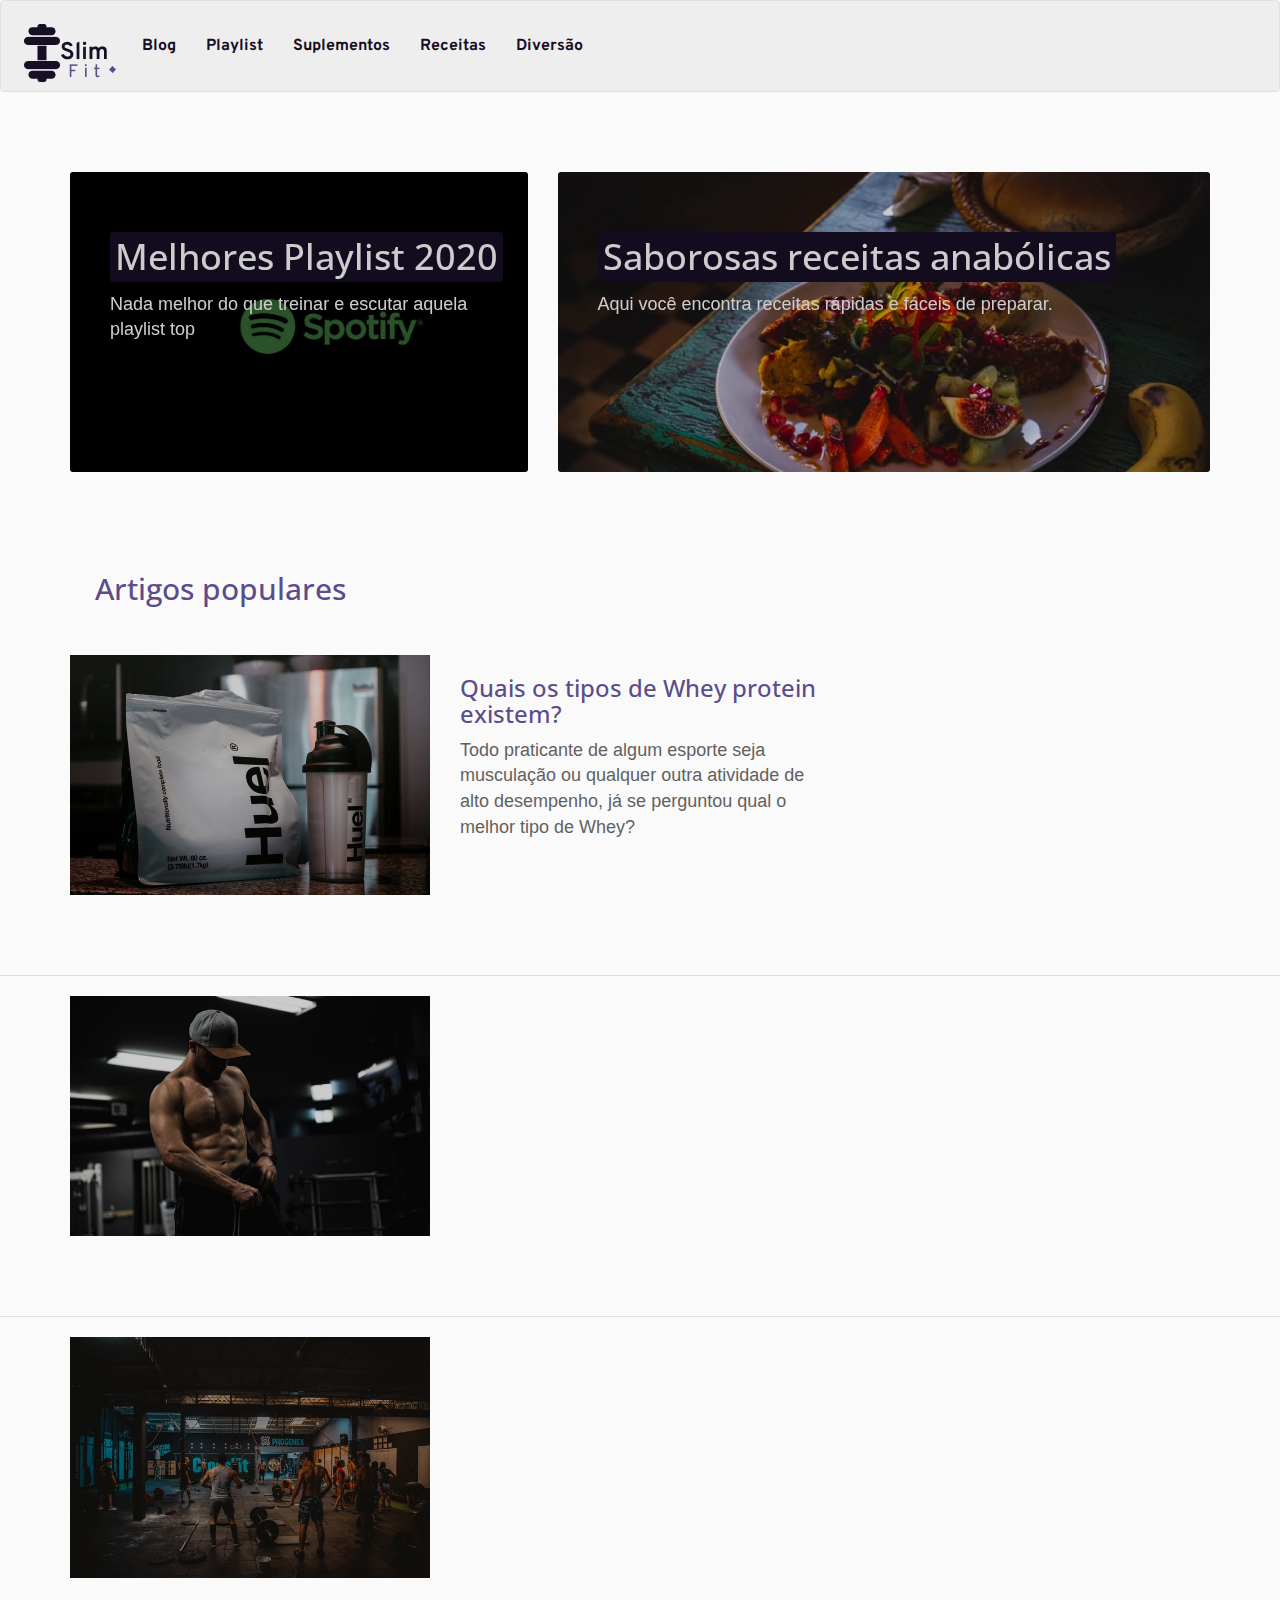
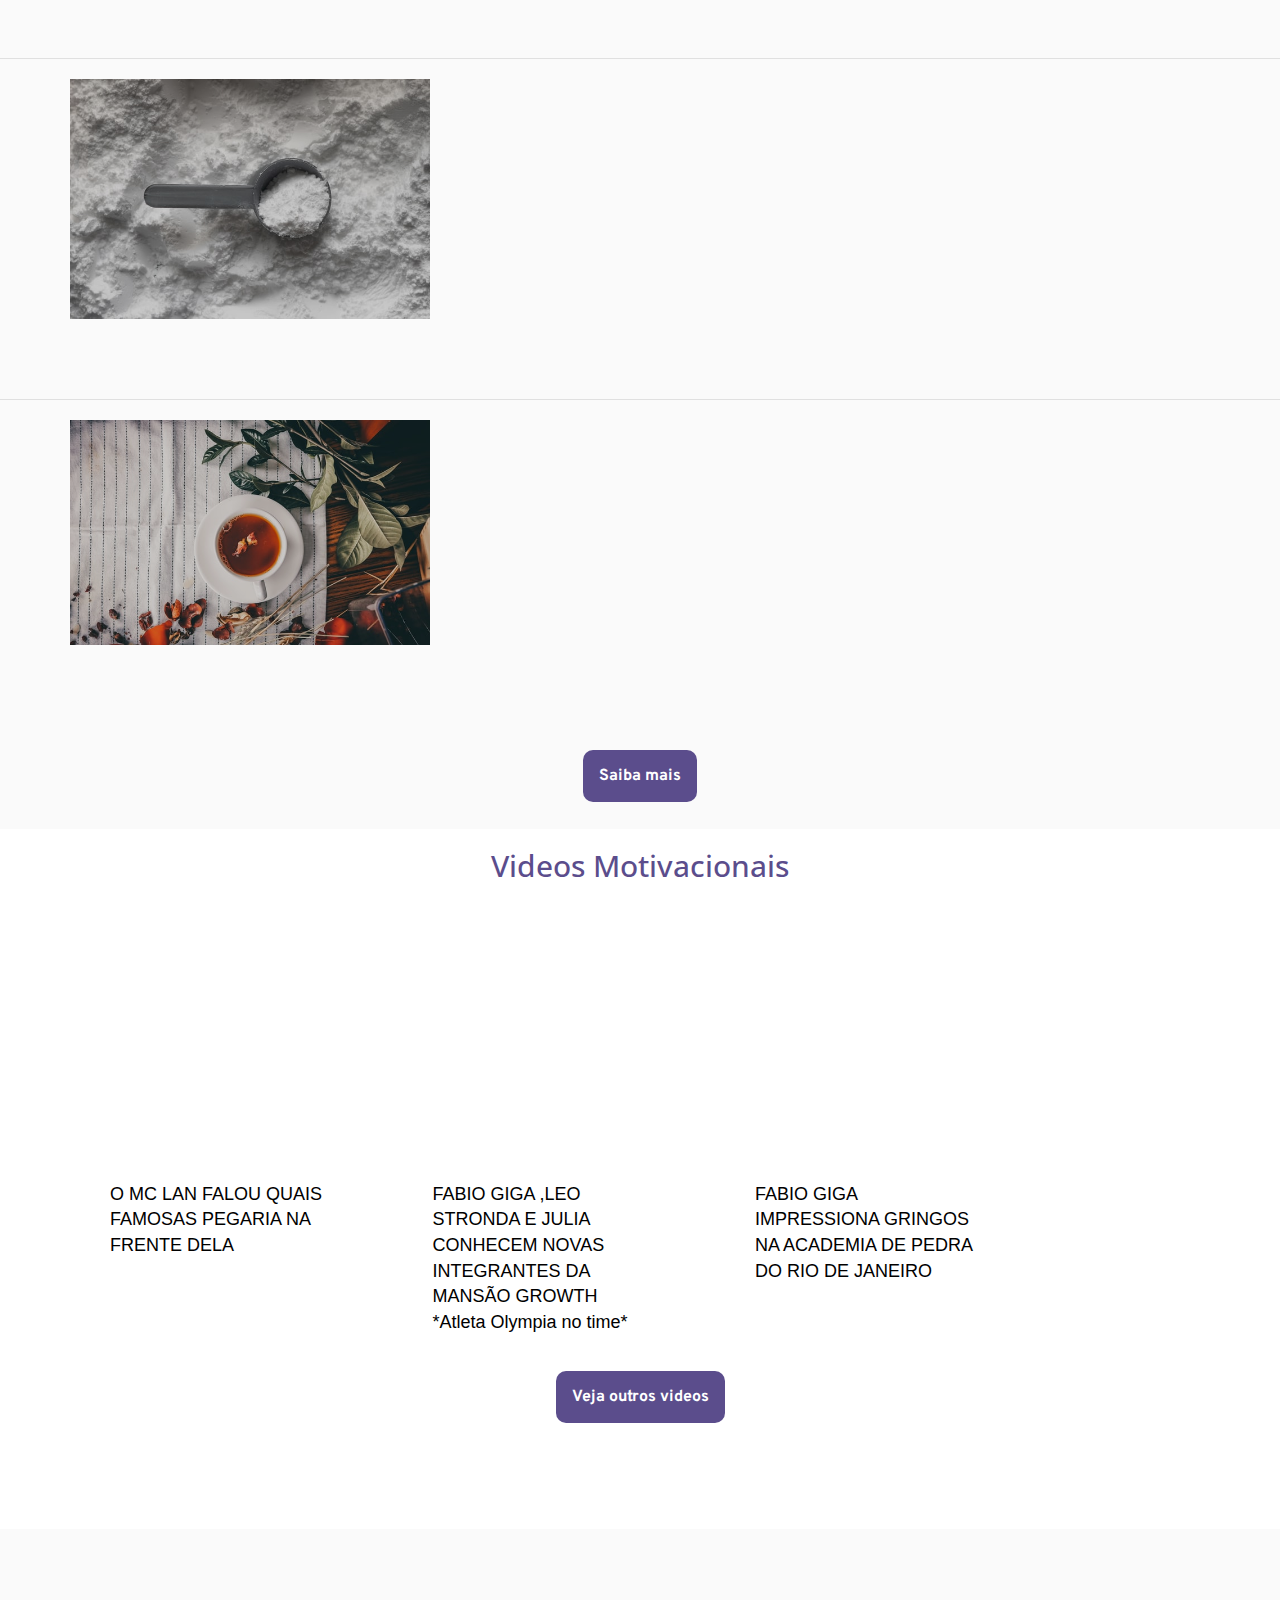
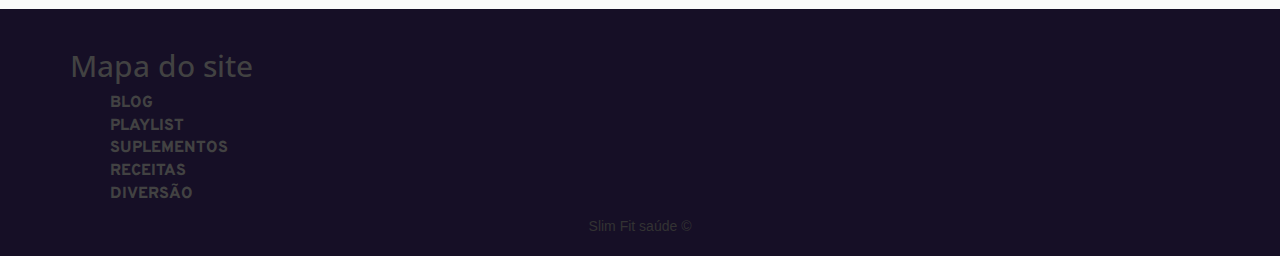
<file: index.html>
<!DOCTYPE html>
<html lang="pt-br">
<head>
    <!-- Global site tag (gtag.js) - Google Analytics -->
<script async src="https://www.googletagmanager.com/gtag/js?id=G-9LZZDVQCNQ"></script>
<script>
  window.dataLayer = window.dataLayer || [];
  function gtag(){dataLayer.push(arguments);}
  gtag('js', new Date());

  gtag('config', 'G-9LZZDVQCNQ');
</script>
    <!-- Google Tag Manager -->
<script>(function(w,d,s,l,i){w[l]=w[l]||[];w[l].push({'gtm.start':
    new Date().getTime(),event:'gtm.js'});var f=d.getElementsByTagName(s)[0],
    j=d.createElement(s),dl=l!='dataLayer'?'&l='+l:'';j.async=true;j.src=
    'https://www.googletagmanager.com/gtm.js?id='+i+dl;f.parentNode.insertBefore(j,f);
    })(window,document,'script','dataLayer','GTM-KM25DTN');</script>
    <!-- End Google Tag Manager -->
    <script data-ad-client="ca-pub-9515919190258672" async src="https://pagead2.googlesyndication.com/pagead/js/adsbygoogle.js"></script>
      <script>
            function setFavicon() {
                var link = $('link[type="image/x-icon"]').remove().attr("href");
                $('<link href="'+ link +'" rel="shortcut icon" type="image/x-icon" />').appendTo('head');
                }
        </script>
    <meta charset="UTF-8">
    <meta name="google-site-verification" content="IVhuv8NTMpKAEX6dQIBWyeVIyGfa6J3w45dk164tzRs" />
    <meta name="viewport" content="width=device-width, initial-scale=1, shrink-to-fit=no">
    <meta name="robots" content="index, follow">
    <meta property="og:url" content="http://www.slimfitsaude.com.br/index.html" />
	<meta property="og:type" content="www.slimfitsaude.com.br" />
	<meta property="og:title" content="O melhor blog com dicas e treinos e diversão maromba" />
	<meta property="og:description" content="Dicas, blog, diversão e muito mais!!" />
    <meta name="description" content="Dicas, blog, diversão e muito mais!!">
    <meta name="author" content="Alan Martins">
    <meta name="keywords" content="emagrecimento,saude,musculação,força, peso,perder,metabolismo,dieta,blog,maromba,hype,diversão">
    <title>Slim Fit</title>
<!-- Bootstrap CSS -->
    <!-- Latest compiled and minified CSS -->
    <link rel="shortcut icon" href="favicon.ico" type="image/x-icon">
    <link rel="stylesheet" href="css/bootstrap.min.css">
    <link rel="stylesheet" href="css/estilo.css" type="text/css">
    <link rel="stylesheet" href="font-awesome-4.7.0/css/font-awesome.min.css">
    <link rel="stylesheet" href="css/animate.css">
</head>

<body>
    <noscript><iframe src="https://www.googletagmanager.com/ns.html?id=GTM-KM25DTN"
        height="0" width="0" style="display:none;visibility:hidden"></iframe></noscript>
        <!-- End Google Tag Manager (noscript) -->

        <!-- Just an image -->
<!-- Navigation -->
<nav class="navbar navbar-default">
    <div class="container-fluid">
      <!-- Brand and toggle get grouped for better mobile display -->
      <div class="navbar-header">
        <button type="button" class="navbar-toggle collapsed" data-toggle="collapse" data-target="#bs-example-navbar-collapse-1" aria-expanded="false">
          <span class="sr-only">Toggle navigation</span>
          <span class="icon-bar"></span>
          <span class="icon-bar"></span>
          <span class="icon-bar"></span>
        </button>
        <a class="navbar-brand" href="index.html">
            <img src="img/logo.png" alt="slim fit">
        </a>
      </div>

      <div class="container-fluid">
        <div class="collapse navbar-collapse" id="bs-example-navbar-collapse-1">
            <ul class="nav navbar-nav">
            <li><a href="blog.html">Blog</a></li>
            <li><a href="#">Playlist</a></li>
            <li><a href="#">Suplementos</a></li>
            <li><a href="receitas.html">Receitas</a></li>
            <li><a href="diversao.html">Diversão</a></li>
            </ul>
        </div>
      </div>
    </nav>


<section class="blog-inicio" >
        <div class="container">
            <div class="row">
                <div class="col-md-5    blog1">
                    <div style="background-image:url('img/spotify.jpg'); background-size: cover; width: auto; height: 300px; border-radius: 3px;">
                            <ul>
                                <li><a href="#"><h2>Melhores Playlist 2020</h2></a> </li>
                                <li><p>Nada melhor do que treinar e escutar aquela playlist top</p></li>
                                <li></li>
                            </ul>
                    </div>
                </div>
                <div class="col-md-7 ">
                    <div style="background-image:url('img/louis-hansel-shotsoflouis-_dNpoWtZRto-unsplash.jpg'); background-size: cover; width: auto; height: 300px; border-radius: 3px; z-index: -1;">
                        <ul>
                            <li><a href="receitas.html"><h2>Saborosas receitas anabólicas</h2></a> </li>
                            <li><p>Aqui você encontra receitas rápidas e fáceis de preparar.</p></li>
                            <li></li>
                        </ul>
                </div>
                </div>
            </div>
        </div>
</section>



    <section class="blog-geral">
        <div class="container">
            <div class="row">
                
                    <h2>Artigos populares</h2>
            
                <div class="col-lg-4  blog-espace">
                    <div class="zoom">
                        <a href="whey.html"><img src="img/whey.jpg" alt="whey" class="img-responsive"></a> 
                    </div>
                </div>
               
                <div class="col-lg-4 blog-espace wow fadeIn">
                   <h3>Quais os tipos de Whey protein existem?</h3>
                  <p><a href="whey.html">Todo praticante de algum esporte seja musculação ou qualquer outra atividade de alto desempenho, já se perguntou qual o melhor tipo de Whey?</p></a>
                </div>
             </div>
        </div>
    </section>

   <div class="container blog-borda"></div>

    <section class="blog-geral">
        <div class="container">
            <div class="row">
           <div class="col-md-4 blog-espace">
                <div class="zoom">
                    <a href=""><img src="img/anastase-maragos-X2QjAnzvws8-unsplash.jpg" alt="peitoral" class="img-responsive"></a> 
                </div>
                </div>
            <div class="col-md-5 blog-espace wow fadeIn">
                   <h3>Quer ter o peitoral mais volumoso? veja nossas dicas para utilizar em seu treino</h3>
                   <p><a href="peitoral.html">
                       Um dos melhores exercícios para o peitoral é o supino, um dos movimentos mais eficazes para o desenvolvimento do peitoral
                   </a></p>
             </div>
             <div class="col-lg-3">

             </div>
           </div>
        </div>
    </section>

    <div class="container blog-borda"></div>

    <section class="blog-geral">
        <div class="container">
            <div class="row">
             <div class="col-md-4 blog-espace">
                <div class="zoom">
                    <a href=""><img src="img/luis-vidal-FodEsaNZs48-unsplash.jpg" alt="gordura corporal" class="img-responsive"></a> 
                </div>
            </div>
            <div class="col-md-5 blog-espace wow fadeIn">
                   <h3>O que é BF na musculação?</h3>
                   <p><a href="bf.html">Saiba aqui o significado da palavra BF na musculação e entenda agora como baixa-lo</a></p>
             </div>
          </div>
        </div>
    </section>

    <div class="container blog-borda"></div>

    <section class="blog-geral">
        <div class="container">
            <div class="row">
            <div class="col-md-4 blog-espace">
                <div class="zoom">
                    <a href="creatina.html"><img src="img/howtogym-S9NchuPb79I-unsplash.jpg" alt="creatina" class="img-responsive"></a> 
                </div>
                </div>
            <div class="col-md-5 blog-espace wow fadeIn">
                   <h3>Creatina</h3>
                   <p><a href="creatina.html">Como tomar? antes x depois do treino? retém líquido?</a></p>
             </div>
    
           </div>
        </div>
    </section>

    <div class="container blog-borda"></div>

    <section class="blog-geral">
        <div class="container">
            <div class="row">
            <div class="col-md-4 blog-espace">
                <div class="zoom">
                    <a href="chaverde.html"><img src="img/miti-DFtvglCPWjY-unsplash.jpg" alt="cha verde" class="img-responsive"></a> 
                </div>
                </div>
            <div class="col-md-5 blog-espace wow fadeIn">
                   <h3>Chá verde</h3>
                   <p><a href="chaverde.html">Perca peso com esse delicioso chá</a></p>
             </div>
          
           </div>
         <div class="botao text-center">
                <a href="blog.html">Saiba mais</a>
        </div>
        </div>
        
    </section>
    <div class="container">
        <div class="row">
            <div class="col-lg-12">
                <script async src="https://pagead2.googlesyndication.com/pagead/js/adsbygoogle.js"></script>
                    <!-- slim_2 -->
                    <ins class="adsbygoogle"
                        style="display:block"
                        data-ad-client="ca-pub-9515919190258672"
                        data-ad-slot="8958421210"
                        data-ad-format="auto"
                        data-full-width-responsive="true"></ins>
                    <script>
                        (adsbygoogle = window.adsbygoogle || []).push({});
                    </script>
            </div>
        </div>
    </div>

    <section class="videos">
        <div class="container">
            <div class="row">
                <h2 class="text-center">Videos Motivacionais</h2>
                <div class="col-lg-3 motivacional">
                    <ul>
                        <li><iframe width="300" height="215" src="https://www.youtube.com/embed/M-1X7IikLlY" frameborder="0" allow="accelerometer; autoplay; clipboard-write; encrypted-media; gyroscope; picture-in-picture" allowfullscreen>
                        </iframe></li>
                        <li><p>O MC LAN FALOU QUAIS FAMOSAS PEGARIA NA FRENTE DELA</p></li>
                    </ul>
                    
                </div>
                <div class="col-lg-3 motivacional">
                        <ul>
                            <li><iframe width="300" height="215" src="https://www.youtube.com/embed/gH5T0-O2l4w" frameborder="0" allow="accelerometer; autoplay; clipboard-write; encrypted-media; gyroscope; picture-in-picture" allowfullscreen>
                            </iframe></li>
                            <li><p>FABIO GIGA ,LEO STRONDA E JULIA CONHECEM NOVAS INTEGRANTES DA MANSÃO GROWTH *Atleta Olympia no time*</p></li>
                        </ul>
                </div>
                <div class="col-lg-3 motivacional">
                    <ul>
                        <li><iframe width="300" height="215" src="https://www.youtube.com/embed/ddJ8rOH8YWk" frameborder="0" allow="accelerometer; autoplay; clipboard-write; encrypted-media; gyroscope; picture-in-picture" allowfullscreen>
                        </iframe></li>
                        <li><p>FABIO GIGA IMPRESSIONA GRINGOS NA ACADEMIA DE PEDRA DO RIO DE JANEIRO</p></li>
                    </ul>
                </div>
            </div>
            <div class="botao text-center">
                <a href="diversao.html">Veja  outros videos</a>
        </div>
        </div>
    </section>
    


<footer>
    <div class="container">
        <div class="row">
            <div class="col-lg-12">
                <h2>Mapa do site</h2>
                    <ul>
                        <li><a href="blog.html">BLOG</a></li>
                        <li><a href="">PLAYLIST</a></li>
                        <li><a href="">SUPLEMENTOS</a></li>
                        <li><a href="receitas.html">RECEITAS</a></li>            
                        <li><a href="diversao.html">DIVERSÃO</a></li>
                    </ul>
           </div>
        <div class="text-center"><span >Slim Fit saúde &#169</span></div>  
        </div>
    </div>
</footer>	
<!--fim da seção rodape-->
    
     <!-- Optional JavaScript -->
    <!-- jQuery first, then Popper.js, then Bootstrap JS -->
       
<!-- Latest compiled and minified JavaScript -->
 <!-- jQuery (necessary for Bootstrap's JavaScript plugins) -->
        <script src="js/jquery-1.11.3.min.js"></script>
        <script src="js/bootstrap.min.js"></script>
        <script src="js/wow.min.js"></script>
              <script>
                 new WOW().init();
             </script>
        </body>
</html>
</file>
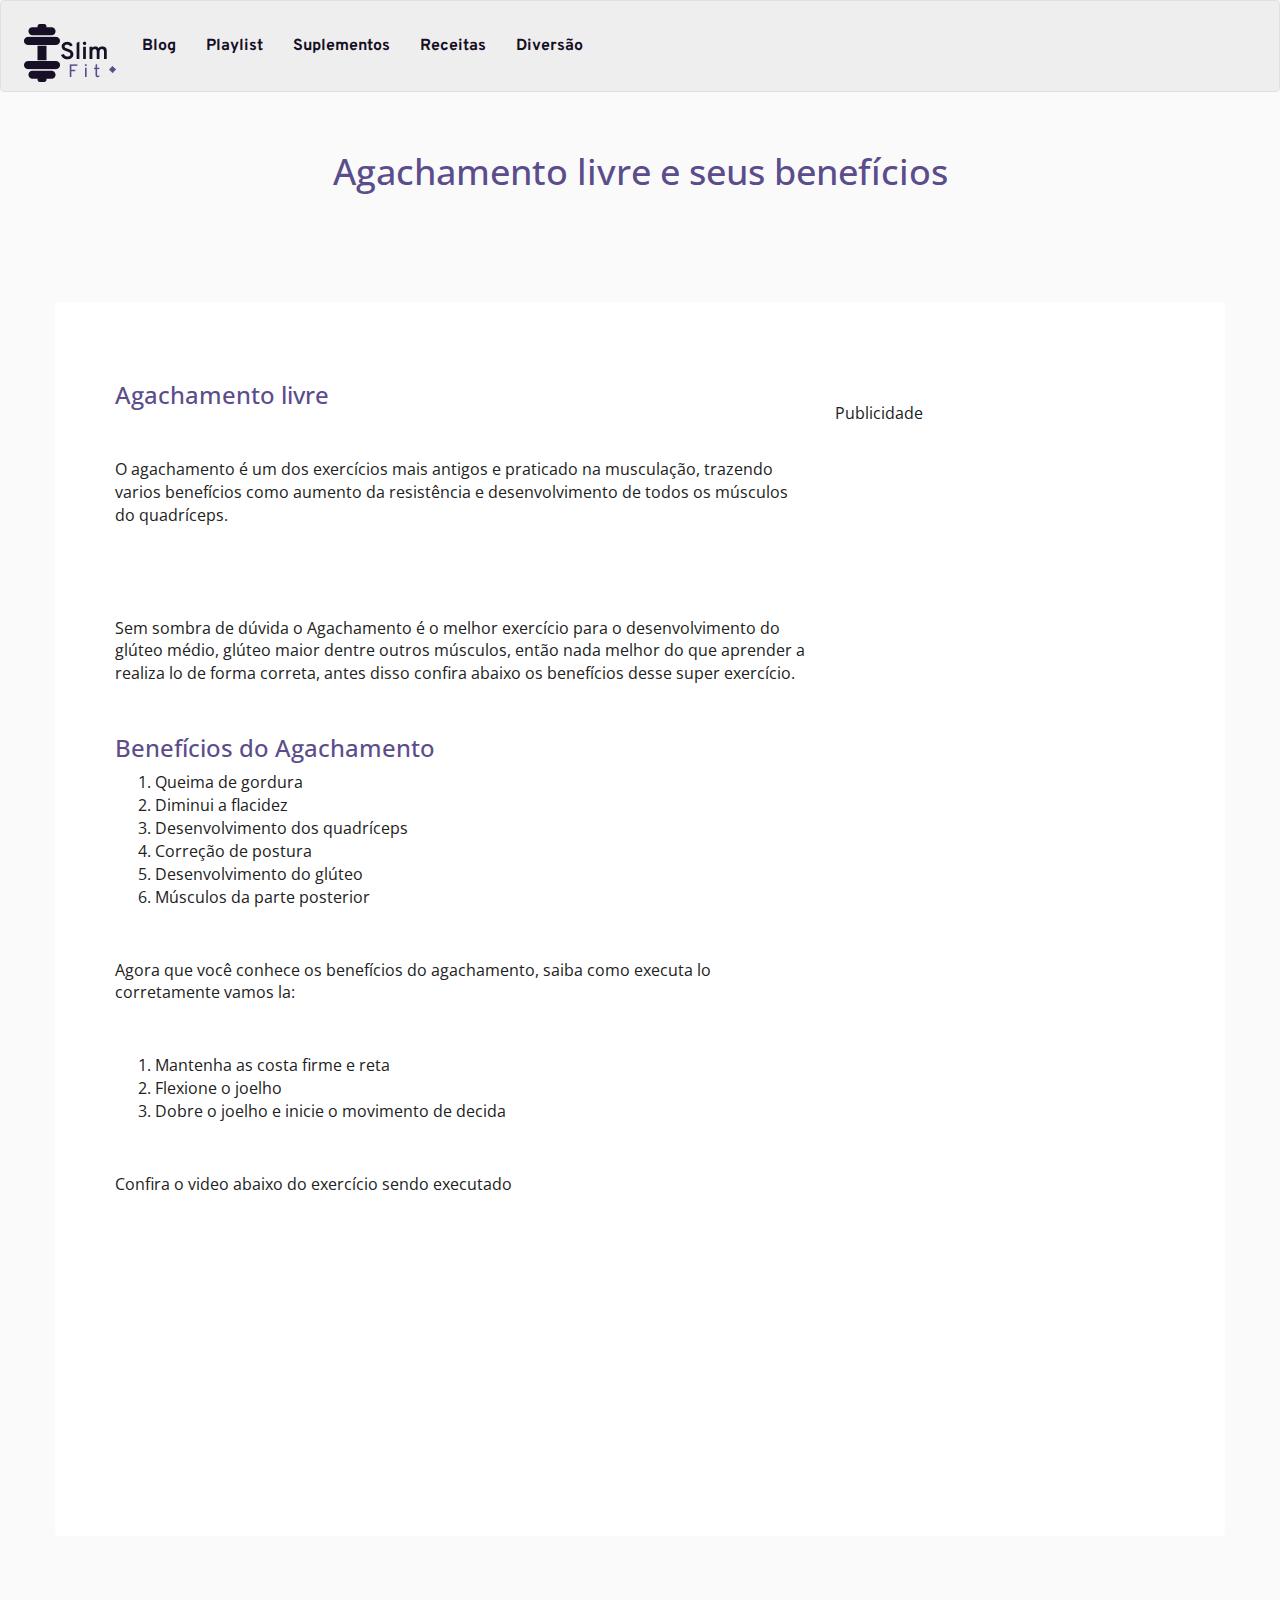
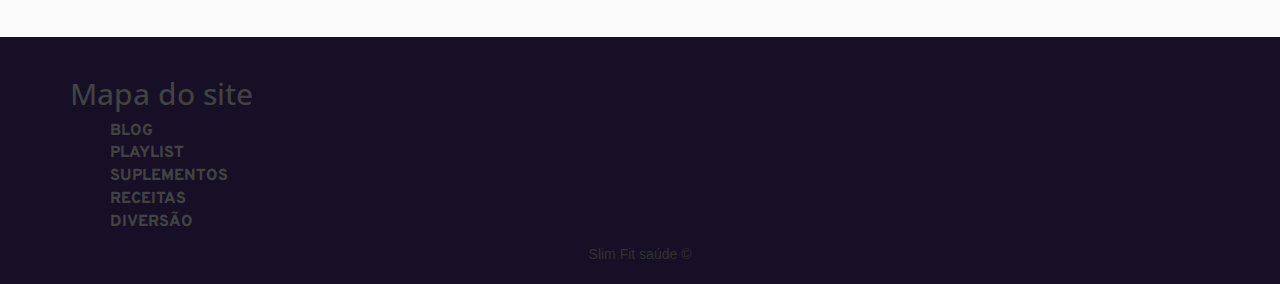
<file: agacha.html>
<!DOCTYPE html>
<html lang="pt-br">
<head>
    <meta charset="UTF-8">
    <!-- Global site tag (gtag.js) - Google Analytics -->
<script async src="https://www.googletagmanager.com/gtag/js?id=G-9LZZDVQCNQ"></script>
<script>
  window.dataLayer = window.dataLayer || [];
  function gtag(){dataLayer.push(arguments);}
  gtag('js', new Date());

  gtag('config', 'G-9LZZDVQCNQ');
</script>
        <!-- Google Tag Manager -->
<script>(function(w,d,s,l,i){w[l]=w[l]||[];w[l].push({'gtm.start':
    new Date().getTime(),event:'gtm.js'});var f=d.getElementsByTagName(s)[0],
    j=d.createElement(s),dl=l!='dataLayer'?'&l='+l:'';j.async=true;j.src=
    'https://www.googletagmanager.com/gtm.js?id='+i+dl;f.parentNode.insertBefore(j,f);
    })(window,document,'script','dataLayer','GTM-KM25DTN');</script>
    <!-- End Google Tag Manager -->
    <script data-ad-client="ca-pub-9515919190258672" async src="https://pagead2.googlesyndication.com/pagead/js/adsbygoogle.js"></script>
    <meta name="google-site-verification" content="IVhuv8NTMpKAEX6dQIBWyeVIyGfa6J3w45dk164tzRs" />
    <meta name="viewport" content="width=device-width, initial-scale=1, shrink-to-fit=no">
    <meta name="robots" content="index, follow">
    <meta property="og:url" content="http://www.slimfitsaude.com.br/agacha.html" />
	<meta property="og:type" content="www.slimfitsaude.com.br" />
	<meta property="og:title" content="O melhor blog com dicas e treinos e diversão maromba" />
	<meta property="og:description" content="Dicas, blog, diversão e muito mais!!" />
    <meta name="description" content="Dicas, blog, diversão e muito mais!!">
    <meta name="author" content="Alan Martins">
    <meta name="keywords" content="emagrecimento,saude,musculação,força, peso,perder,metabolismo,dieta,blog,maromba,hype">
    <title>Slim Fit - Agachamento</title>
<!-- Bootstrap CSS -->
    <!-- Latest compiled and minified CSS -->
    <link rel="shortcut icon" href="img/favicon.ico">
    <link rel="stylesheet" href="css/bootstrap.min.css">
    <link rel="stylesheet" href="css/estilo.css" type="text/css">
    <link rel="stylesheet" href="font-awesome-4.7.0/css/font-awesome.min.css">
    <link rel="stylesheet" href="css/animate.css">
</head>

<body>
    <noscript><iframe src="https://www.googletagmanager.com/ns.html?id=GTM-KM25DTN"
        height="0" width="0" style="display:none;visibility:hidden"></iframe></noscript>
        <!-- End Google Tag Manager (noscript) -->
        <!-- Just an image -->
<!-- Navigation -->
<nav class="navbar navbar-default">
    <div class="container-fluid">
      <!-- Brand and toggle get grouped for better mobile display -->
      <div class="navbar-header">
        <button type="button" class="navbar-toggle collapsed" data-toggle="collapse" data-target="#bs-example-navbar-collapse-1" aria-expanded="false">
          <span class="sr-only">Toggle navigation</span>
          <span class="icon-bar"></span>
          <span class="icon-bar"></span>
          <span class="icon-bar"></span>
        </button>
        <a class="navbar-brand" href="index.html">
            <img src="img/logo.png" alt="slim fit">
        </a>
      </div>

      <div class="container-fluid">
        <div class="collapse navbar-collapse" id="bs-example-navbar-collapse-1">
            <ul class="nav navbar-nav">
            <li><a href="blog.html">Blog</a></li>
            <li><a href="#">Playlist</a></li>
            <li><a href="#">Suplementos</a></li>
            <li><a href="receitas.html">Receitas</a></li>
            <li><a href="diversao.html">Diversão</a></li>
            </ul>
        </div>
      </div>
    </nav>

<div class="container">
        <div class="row">
            <div class="blog-conteudo">
                <div class="col-lg-12">
                    <h1 class="text-center">Agachamento livre e seus benefícios</h1>
                </div>
         </div>
        </div>
</div>

<section class="blog-conteudo">

<div class="container blog-conteudo-fundo">
   
    <div class="row">
           <div class="col-lg-8">
               <div>
                   <article>
                       <h3>Agachamento livre</h3>
                        <p>
                            O agachamento é um dos exercícios mais antigos e praticado na musculação, trazendo varios benefícios como aumento da resistência e desenvolvimento de 
                            todos os músculos do quadríceps.
                        </p>
                        <p>
                            Sem sombra de dúvida o Agachamento é o melhor exercício para o desenvolvimento do glúteo médio, glúteo maior
                            dentre outros músculos, então nada melhor do que aprender a realiza lo de forma correta, antes disso confira abaixo os benefícios 
                            desse super exercício.
                        </p>
                
                <h3>Benefícios do Agachamento</h3>
                <ol>
                    <li>Queima de gordura</li>
                    <li>Diminui a flacidez</li>
                    <li>Desenvolvimento dos quadríceps</li>
                    <li>Correção de postura</li>
                    <li>Desenvolvimento do glúteo</li>
                    <li>Músculos da parte posterior</li>
                </ol>
                         
                    <p>Agora que você conhece os benefícios do agachamento, saiba como executa lo corretamente vamos la:</p>
                <ol>
                    <li>Mantenha as costa firme e reta</li>
                    <li>Flexione o joelho</li>
                    <li>Dobre o joelho e inicie o movimento de decida</li>
                </ol>
                <p>Confira o video abaixo do exercício sendo executado</p>
                          
                
            </article> 
            <ul>
                <li> <iframe width="300" height="215" src="https://www.youtube.com/embed/Ufh39C5cMfU" frameborder="0" allow="accelerometer; autoplay; clipboard-write; encrypted-media; gyroscope; picture-in-picture" allowfullscreen>
                </iframe></li>
            </ul>
            </div>
            
        </div>
        <div class="col-lg-4">
            <p>Publicidade</p>
            <script async src="https://pagead2.googlesyndication.com/pagead/js/adsbygoogle.js"></script>
                <!-- Slim_1 -->
                <ins class="adsbygoogle"
                    style="display:block"
                    data-ad-client="ca-pub-9515919190258672"
                    data-ad-slot="5796043582"
                    data-ad-format="auto"
                    data-full-width-responsive="true"></ins>
                <script>
                    (adsbygoogle = window.adsbygoogle || []).push({});
                </script>
        </div>
    </div>
</div>
</section>
<div class="container">
    <div class="row">
        <div class="col-lg-12">
            <script async src="https://pagead2.googlesyndication.com/pagead/js/adsbygoogle.js"></script>
                <!-- slim_2 -->
                <ins class="adsbygoogle"
                    style="display:block"
                    data-ad-client="ca-pub-9515919190258672"
                    data-ad-slot="8958421210"
                    data-ad-format="auto"
                    data-full-width-responsive="true"></ins>
                <script>
                    (adsbygoogle = window.adsbygoogle || []).push({});
                </script>
        </div>
    </div>
</div>
<footer>
    <div class="container">
        <div class="row">
            <div class="col-lg-12">
                <h2>Mapa do site</h2>
                <ul>
                    <li><a href="blog.html">BLOG</a></li>
                    <li><a href="">PLAYLIST</a></li>
                    <li><a href="">SUPLEMENTOS</a></li>
                    <li><a href="receitas.html">RECEITAS</a></li>            
                    <li><a href="diversao.html">DIVERSÃO</a></li>
                </ul>
           </div>
        <div class="text-center"><span >Slim Fit saúde &#169</span></div>  
        </div>
    </div>
</footer>	
<!--fim da seção rodape-->
    
     <!-- Optional JavaScript -->
    <!-- jQuery first, then Popper.js, then Bootstrap JS -->
       
<!-- Latest compiled and minified JavaScript -->
 <!-- jQuery (necessary for Bootstrap's JavaScript plugins) -->
 <script src="js/jquery-1.11.3.min.js"></script>
 <script src="js/bootstrap.min.js"></script>
 <script src="js/wow.min.js"></script>
              <script>
              new WOW().init();


              </script>
        </body>
</html>
</file>
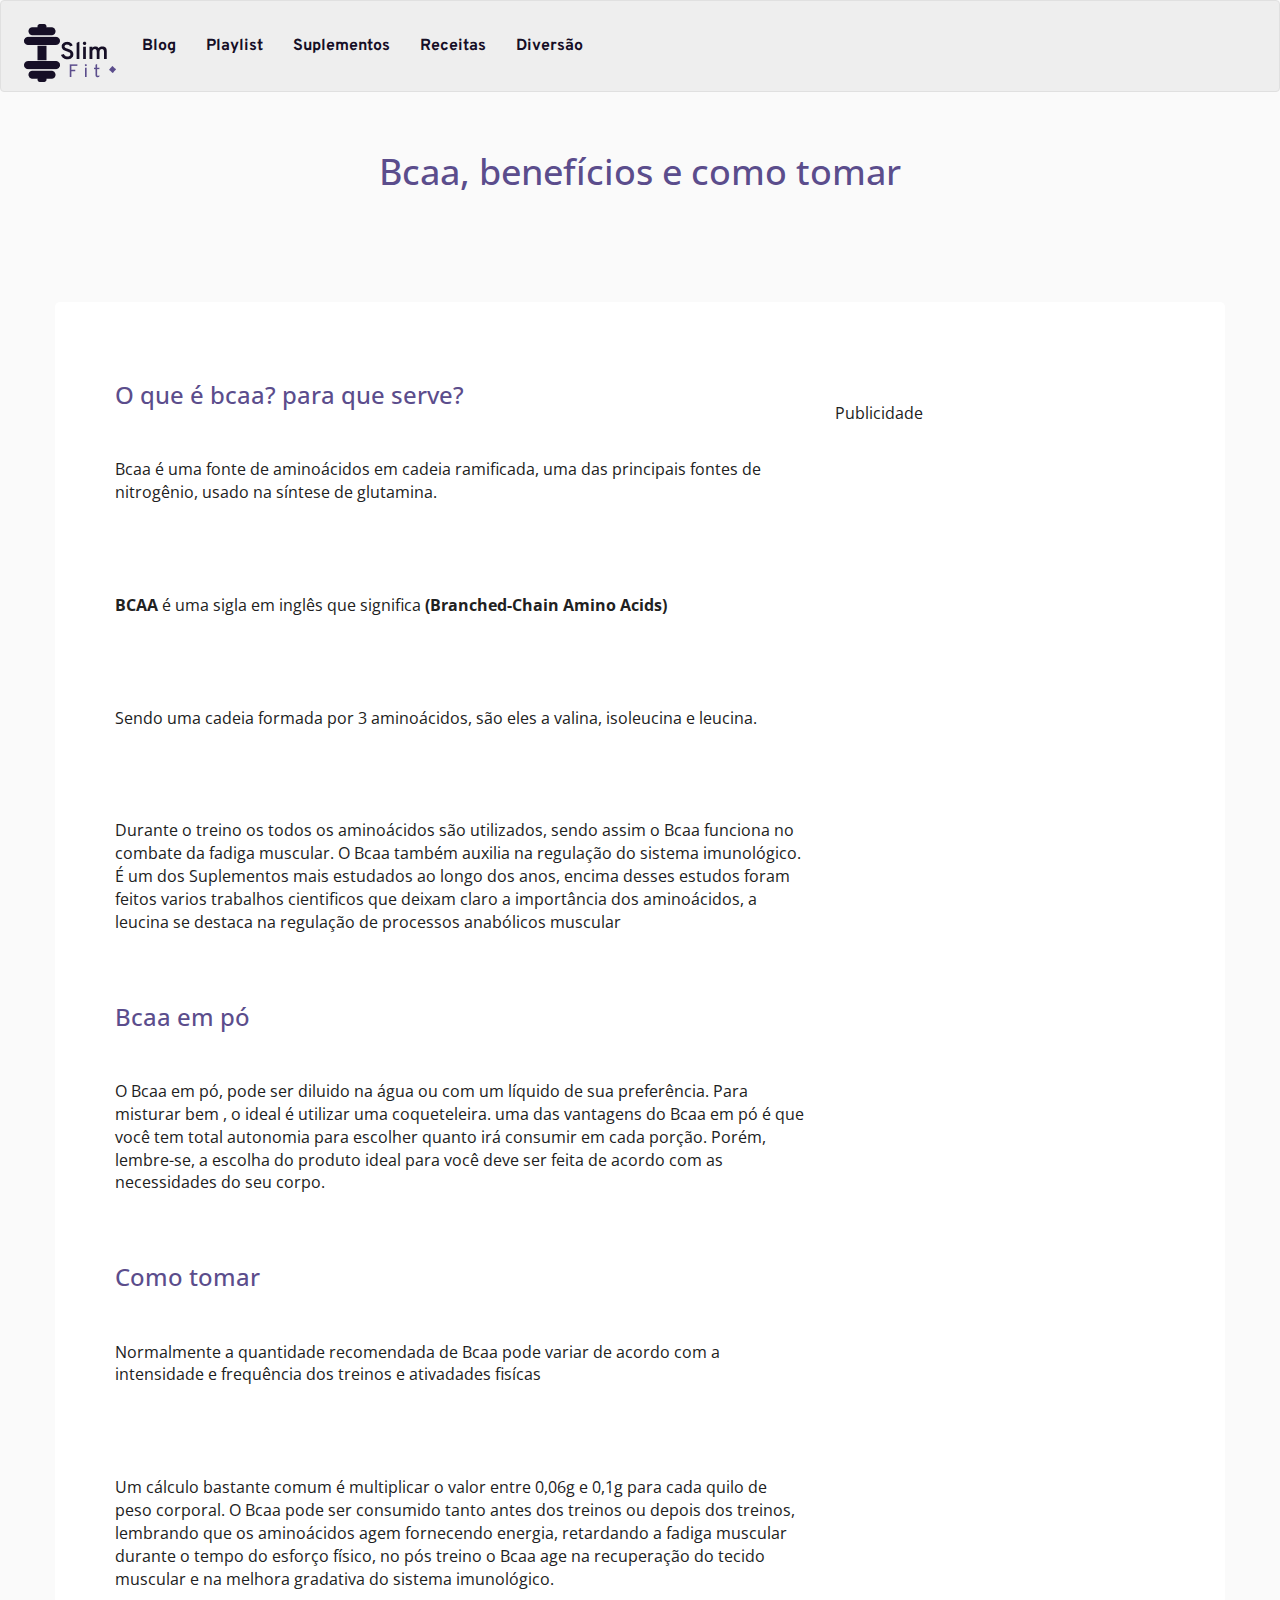
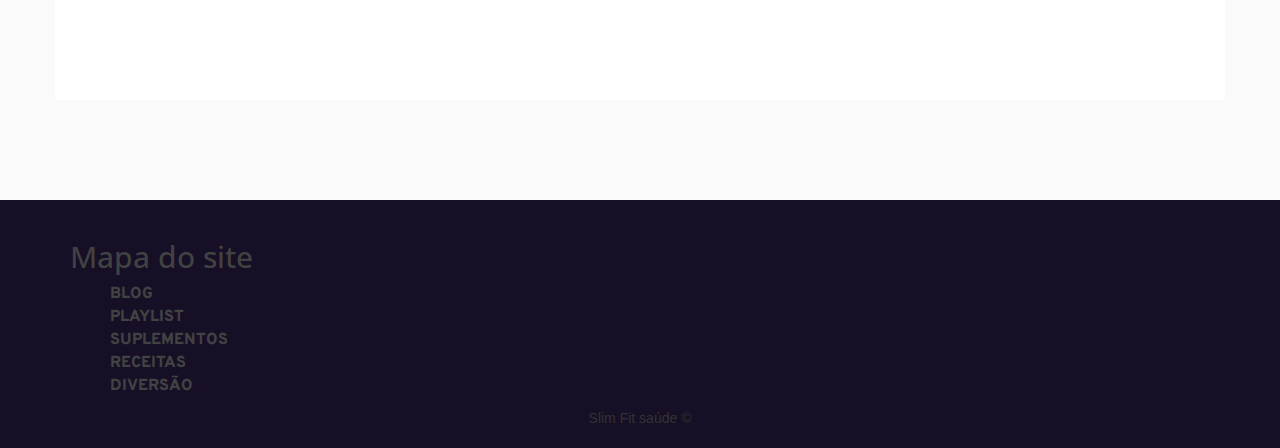
<file: bcaa.html>
<!DOCTYPE html>
<html lang="pt-br">
<head>
    <!-- Global site tag (gtag.js) - Google Analytics -->
<script async src="https://www.googletagmanager.com/gtag/js?id=G-9LZZDVQCNQ"></script>
<script>
  window.dataLayer = window.dataLayer || [];
  function gtag(){dataLayer.push(arguments);}
  gtag('js', new Date());

  gtag('config', 'G-9LZZDVQCNQ');
</script>
        <!-- Google Tag Manager -->
<script>(function(w,d,s,l,i){w[l]=w[l]||[];w[l].push({'gtm.start':
    new Date().getTime(),event:'gtm.js'});var f=d.getElementsByTagName(s)[0],
    j=d.createElement(s),dl=l!='dataLayer'?'&l='+l:'';j.async=true;j.src=
    'https://www.googletagmanager.com/gtm.js?id='+i+dl;f.parentNode.insertBefore(j,f);
    })(window,document,'script','dataLayer','GTM-KM25DTN');</script>
    <!-- End Google Tag Manager -->
    <script data-ad-client="ca-pub-9515919190258672" async src="https://pagead2.googlesyndication.com/pagead/js/adsbygoogle.js"></script>
    <meta charset="UTF-8">
    <meta name="google-site-verification" content="IVhuv8NTMpKAEX6dQIBWyeVIyGfa6J3w45dk164tzRs" />
    <meta name="viewport" content="width=device-width, initial-scale=1, shrink-to-fit=no">
    <meta name="robots" content="index, follow">
    <meta property="og:url" content="http://www.slimfitsaude.com.br/bcaa.html" />
	<meta property="og:type" content="www.slimfitsaude.com.br" />
	<meta property="og:title" content="O melhor blog com dicas e treinos e diversão maromba" />
	<meta property="og:description" content="Dicas, blog, diversão e muito mais!!" />
    <meta name="description" content="Dicas, blog, diversão e muito mais!!">
    <meta name="author" content="Alan Martins">
    <meta name="keywords" content="emagrecimento,saude,musculação,força, peso,perder,metabolismo,dieta,blog,maromba,hype">
   
    <title>Slim Fit - Bcaa</title>
<!-- Bootstrap CSS -->
    <!-- Latest compiled and minified CSS -->
    <link rel="shortcut icon" href="img/favicon.ico">
    <link rel="stylesheet" href="css/bootstrap.min.css">
    <link rel="stylesheet" href="css/estilo.css" type="text/css">
    <link rel="stylesheet" href="font-awesome-4.7.0/css/font-awesome.min.css">
    <link rel="stylesheet" href="css/animate.css">
</head>

<body>
    <noscript><iframe src="https://www.googletagmanager.com/ns.html?id=GTM-KM25DTN"
        height="0" width="0" style="display:none;visibility:hidden"></iframe></noscript>
        <!-- End Google Tag Manager (noscript) -->
     
<!-- Navigation -->
<nav class="navbar navbar-default">
    <div class="container-fluid">
      <!-- Brand and toggle get grouped for better mobile display -->
      <div class="navbar-header">
        <button type="button" class="navbar-toggle collapsed" data-toggle="collapse" data-target="#bs-example-navbar-collapse-1" aria-expanded="false">
          <span class="sr-only">Toggle navigation</span>
          <span class="icon-bar"></span>
          <span class="icon-bar"></span>
          <span class="icon-bar"></span>
        </button>
        <a class="navbar-brand" href="index.html">
            <img src="img/logo.png" alt="slim fit">
        </a>
      </div>

      <div class="container-fluid">
        <div class="collapse navbar-collapse" id="bs-example-navbar-collapse-1">
            <ul class="nav navbar-nav">
            <li><a href="blog.html">Blog</a></li>
            <li><a href="#">Playlist</a></li>
            <li><a href="#">Suplementos</a></li>
            <li><a href="receitas.html">Receitas</a></li>
            <li><a href="diversao.html">Diversão</a></li>
            </ul>
        </div>
      </div>
    </nav>
<div class="container">
        <div class="row">
            <div class="blog-conteudo">
                <div class="col-lg-12">
                    <h1 class="text-center">Bcaa, benefícios e como tomar</h1>
                </div>
        </div>
        </div>
</div>

<section class="blog-conteudo">
    <div class="container blog-conteudo-fundo">
        <div class="row">
            <div class="col-lg-8">
                
                    <article>
    
                        <h3>O que é bcaa? para que serve?</h3>
            
                            <p>Bcaa é uma fonte de aminoácidos em cadeia ramificada, uma das principais fontes de nitrogênio, usado na síntese de glutamina.</p>
                          
                            <p><strong>BCAA</strong> é uma sigla em inglês que significa <strong>(Branched-Chain Amino Acids) </strong></p>
                            <p>Sendo uma cadeia formada por 3 aminoácidos, são eles a valina, isoleucina e leucina.</p>
                            
                            <p>
                                Durante o treino os todos os aminoácidos são utilizados, sendo assim o Bcaa funciona no combate da fadiga muscular. O Bcaa também auxilia na regulação do sistema imunológico.
                                É um dos Suplementos mais estudados ao longo dos anos, encima desses estudos foram feitos varios trabalhos cientificos que deixam claro a importância dos aminoácidos, a leucina se destaca na regulação de processos anabólicos muscular
                            </p>
                 
                            <h3 class="pull-left">Bcaa em pó</h3>
            
                            <p>
                                O Bcaa em pó, pode  ser diluido na água ou com um líquido de sua preferência. Para misturar bem , o ideal é utilizar uma coqueteleira. uma das vantagens do Bcaa em pó é que você tem total autonomia para escolher quanto irá consumir em cada porção. Porém, lembre-se, a escolha do produto ideal para você deve ser feita de acordo com as necessidades do seu corpo.
                            </p>
                            
                            <h3 class="pull-left">Como tomar</h3>
                            
                            <p>
                                Normalmente a quantidade recomendada de Bcaa pode variar de acordo com a intensidade e frequência dos treinos e ativadades fisícas
                            </p>
            
                            <p>
                                Um cálculo bastante comum é multiplicar o valor entre 0,06g e 0,1g para cada quilo de peso corporal.  O Bcaa pode ser consumido tanto antes dos treinos ou depois dos treinos, lembrando que os aminoácidos agem fornecendo energia, retardando a fadiga muscular durante o tempo do esforço físico, no pós treino o Bcaa age na recuperação do tecido muscular e na melhora gradativa do sistema imunológico.
                            </p>
                             
                    </article>
               </div>
                <div class="col-lg-4">
                    <p>Publicidade</p>
                    <script async src="https://pagead2.googlesyndication.com/pagead/js/adsbygoogle.js"></script>
                        <!-- Slim_1 -->
                        <ins class="adsbygoogle"
                            style="display:block"
                            data-ad-client="ca-pub-9515919190258672"
                            data-ad-slot="5796043582"
                            data-ad-format="auto"
                            data-full-width-responsive="true"></ins>
                        <script>
                            (adsbygoogle = window.adsbygoogle || []).push({});
                 </script>
                </div>
                </div>
         </div>
</section>

<footer>
    <div class="container">
        <div class="row">
            <div class="col-lg-12">
                <h2>Mapa do site</h2>
                <ul>
                    <li><a href="blog.html">BLOG</a></li>
                    <li><a href="">PLAYLIST</a></li>
                    <li><a href="">SUPLEMENTOS</a></li>
                    <li><a href="receitas.html">RECEITAS</a></li>            
                    <li><a href="diversao.html">DIVERSÃO</a></li>
                </ul>
           </div>
        <div class="text-center"><span >Slim Fit saúde &#169</span></div>  
        </div>
    </div>
</footer>	
<!--fim da seção rodape-->
    
     <!-- Optional JavaScript -->
    <!-- jQuery first, then Popper.js, then Bootstrap JS -->
       
<!-- Latest compiled and minified JavaScript -->
 <!-- jQuery (necessary for Bootstrap's JavaScript plugins) -->
 <script src="js/jquery-1.11.3.min.js"></script>
 <script src="js/bootstrap.min.js"></script>
 <script src="js/wow.min.js"></script>
              <script>
              new WOW().init();


              </script>
        </body>
</html>
</file>
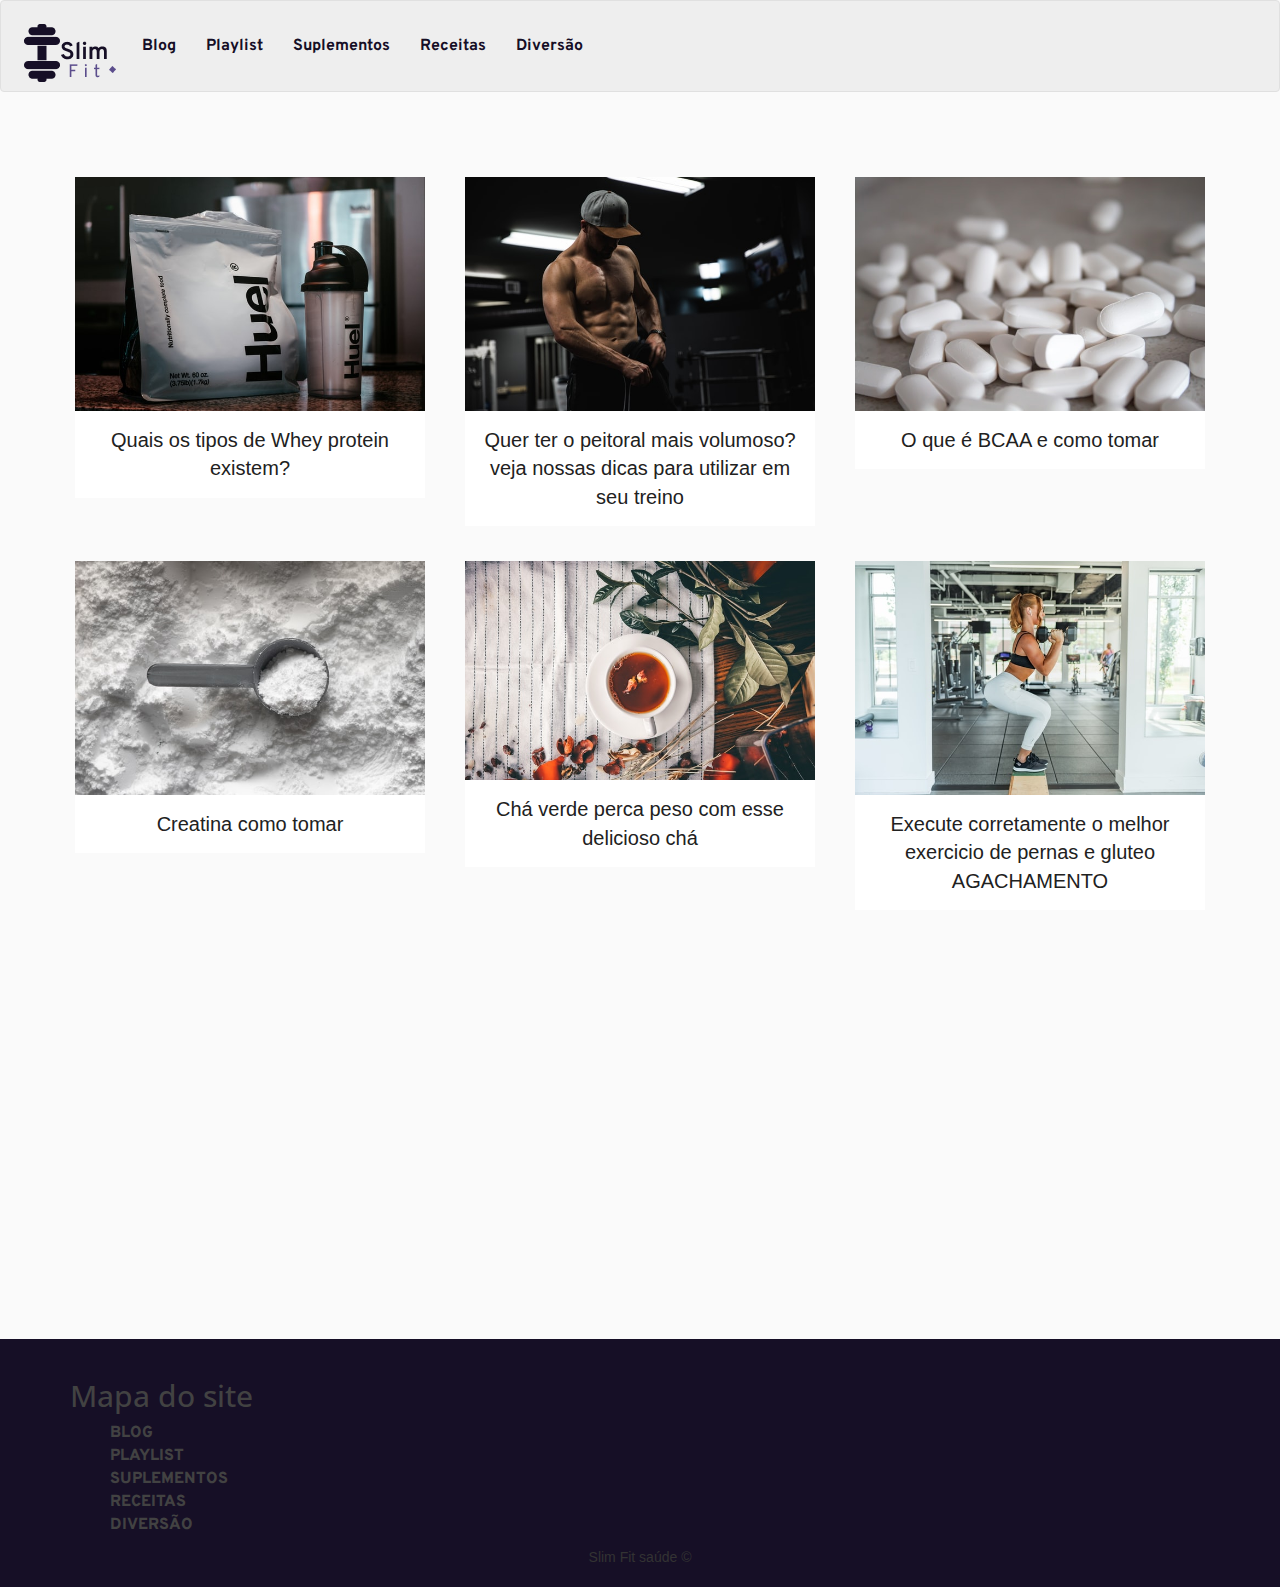
<file: blog.html>
<!DOCTYPE html>
<html lang="pt-br">
<head>
   
    <!-- Global site tag (gtag.js) - Google Analytics -->
<script async src="https://www.googletagmanager.com/gtag/js?id=G-9LZZDVQCNQ"></script>
<script>
  window.dataLayer = window.dataLayer || [];
  function gtag(){dataLayer.push(arguments);}
  gtag('js', new Date());

  gtag('config', 'G-9LZZDVQCNQ');
</script>
        <!-- Google Tag Manager -->
<script>(function(w,d,s,l,i){w[l]=w[l]||[];w[l].push({'gtm.start':
    new Date().getTime(),event:'gtm.js'});var f=d.getElementsByTagName(s)[0],
    j=d.createElement(s),dl=l!='dataLayer'?'&l='+l:'';j.async=true;j.src=
    'https://www.googletagmanager.com/gtm.js?id='+i+dl;f.parentNode.insertBefore(j,f);
    })(window,document,'script','dataLayer','GTM-KM25DTN');</script>
    <!-- End Google Tag Manager -->
   
    <meta charset="UTF-8">
    <meta name="google-site-verification" content="IVhuv8NTMpKAEX6dQIBWyeVIyGfa6J3w45dk164tzRs" />
    <meta name="viewport" content="width=device-width, initial-scale=1, shrink-to-fit=no">
    <meta name="robots" content="index, follow">
    <meta property="og:url" content="http://www.slimfitsaude.com.br/blog.html" />
	<meta property="og:type" content="www.slimfitsaude.com.br" />
	<meta property="og:title" content="O melhor blog com dicas e treinos e diversão maromba" />
	<meta property="og:description" content="Dicas, blog, diversão e muito mais!!" />
    <meta name="description" content="Dicas, blog, diversão e muito mais!!">
    <meta name="author" content="Alan Martins">
    <meta name="keywords" content="emagrecimento,saude,musculação,força, peso,perder,metabolismo,dieta,blog,maromba,hype">
    <title>Slim Fit - Blog</title>
<!-- Bootstrap CSS -->
    <!-- Latest compiled and minified CSS -->
    <link rel="shortcut icon" href="img/favicon.ico">
    <link rel="stylesheet" href="css/bootstrap.min.css">
    <link rel="stylesheet" href="css/estilo.css" type="text/css">
    <link rel="stylesheet" href="font-awesome-4.7.0/css/font-awesome.min.css">
    <link rel="stylesheet" href="css/animate.css">
</head>

<body>
    <noscript><iframe src="https://www.googletagmanager.com/ns.html?id=GTM-KM25DTN"
        height="0" width="0" style="display:none;visibility:hidden"></iframe></noscript>
        <!-- End Google Tag Manager (noscript) -->
        <!-- Just an image -->
<!-- Navigation -->
<nav class="navbar navbar-default">
    <div class="container-fluid">
      <!-- Brand and toggle get grouped for better mobile display -->
      <div class="navbar-header">
        <button type="button" class="navbar-toggle collapsed" data-toggle="collapse" data-target="#bs-example-navbar-collapse-1" aria-expanded="false">
          <span class="sr-only">Toggle navigation</span>
          <span class="icon-bar"></span>
          <span class="icon-bar"></span>
          <span class="icon-bar"></span>
        </button>
        <a class="navbar-brand" href="index.html">
            <img src="img/logo.png" alt="slim fit">
        </a>
      </div>

      <div class="container-fluid">
        <div class="collapse navbar-collapse" id="bs-example-navbar-collapse-1">
            <ul class="nav navbar-nav">
            <li><a href="blog.html">Blog</a></li>
            <li><a href="#">Playlist</a></li>
            <li><a href="#">Suplementos</a></li>
            <li><a href="receitas.html">Receitas</a></li>
            <li><a href="diversao.html">Diversão</a></li>
            </ul>
        </div>
      </div>
    </nav>

<section class="blog">
    <div class="container">
        <div class="row">
            <div class="col-md-4">
                <div class="gallery wow fadeIn">
                        <div class="zoom">
                            <a target href="whey.html">
                                <img src="img/whey.jpg" alt="whey" class="img-responsive" width="">
                            </a>
                        </div>
                    <div class="desc">
                        <a href="whey.html">
                            Quais os tipos de Whey protein existem?
                        </a>
                    </div>
                    </div>
            </div>
            <div class="col-md-4">
                <div class="gallery wow fadeIn">
                        <div class="zoom">
                            <a target href="peitoral.html">
                                <img src="img/anastase-maragos-X2QjAnzvws8-unsplash.jpg" alt="peitoral" class="img-responsive">
                            </a>
                        </div>
                    <div class="desc">
                        <a href="peitoral.html">
                            Quer ter o peitoral mais volumoso? veja nossas dicas para utilizar em seu treino
                        </a>
                    </div>
                    </div>
            </div>
            <div class="col-md-4">
                <div class="gallery wow fadeIn">
                        <div class="zoom">
                            <a target href="bcaa.html">
                                <img src="img/james-yarema-kdgiNc0sDeI-unsplash.jpg" alt="whey" class="img-responsive">
                            </a>
                        </div>
                    <div class="desc">
                        <a href="bcaa.html">
                            O que é BCAA e como tomar
                        </a>
                    </div>
                    </div>
            </div>
        </div>
        
        <div class="row">
            <div class="col-md-4">
                <div class="gallery wow fadeIn">
                        <div class="zoom">
                            <a target href="creatina.html">
                                <img src="img/howtogym-S9NchuPb79I-unsplash.jpg" alt="creatina" class="img-responsive">
                            </a>
                        </div>
                    <div class="desc">
                        <a href="creatina.html">
                            Creatina como tomar
                        </a>
                    </div>
                    </div>
            </div>
            <div class="col-md-4">
                <div class="gallery wow fadeIn">
                        <div class="zoom">
                            <a target href="chaverde.html">
                                <img src="img/miti-DFtvglCPWjY-unsplash.jpg" alt="cha vende" class="img-responsive">
                            </a>
                        </div>
                    <div class="desc">
                        <a href="chaverde.html">
                            Chá verde perca peso com esse delicioso chá
                        </a>
                    </div>
                    </div>
            </div>

            <div class="col-md-4">
                <div class="gallery wow fadeIn">
                        <div class="zoom">
                            <a target href="agacha.html">
                                <img src="img/benjamin-klaver-zAtTuN6Ykok-unsplash.jpg" alt="cha vende" class="img-responsive">
                            </a>
                        </div>
                    <div class="desc">
                        <a href="agacha.html">
                            Execute corretamente o melhor exercicio de pernas e gluteo AGACHAMENTO
                        </a>
                    </div>
                    </div>
            </div>

            <div class="col-md-4">
                <div class="gallery wow fadeIn">
                        <div class="zoom">
                            <a target href="vacuum.html">
                                <img src="img/jon-ly-VDdWUSSPPeg-unsplash.jpg" alt="cha vende" class="img-responsive">
                            </a>
                        </div>
                    <div class="desc">
                        <a href="vacuum.html">
                            Stomach Vacuum: aprenda como afinar a cintura
                        </a>
                    </div>
                    </div>
            </div>
        </div>
    </div>
</section>
    


<footer>
    <div class="container">
        <div class="row">
            <div class="col-lg-12">
                <h2>Mapa do site</h2>
                <ul>
                    <li><a href="blog.html">BLOG</a></li>
                    <li><a href="">PLAYLIST</a></li>
                    <li><a href="">SUPLEMENTOS</a></li>
                    <li><a href="receitas.html">RECEITAS</a></li>            
                    <li><a href="diversao.html">DIVERSÃO</a></li>
                </ul>
           </div>
        <div class="text-center"><span >Slim Fit saúde &#169</span></div>  
        </div>
    </div>
</footer>	
<!--fim da seção rodape-->
    
     <!-- Optional JavaScript -->
    <!-- jQuery first, then Popper.js, then Bootstrap JS -->
       
<!-- Latest compiled and minified JavaScript -->
 <!-- jQuery (necessary for Bootstrap's JavaScript plugins) -->
 <script src="js/jquery-1.11.3.min.js"></script>
 <script src="js/bootstrap.min.js"></script>
 <script src="js/wow.min.js"></script>
              <script>
              new WOW().init();


              </script>
        </body>
</html>
</file>
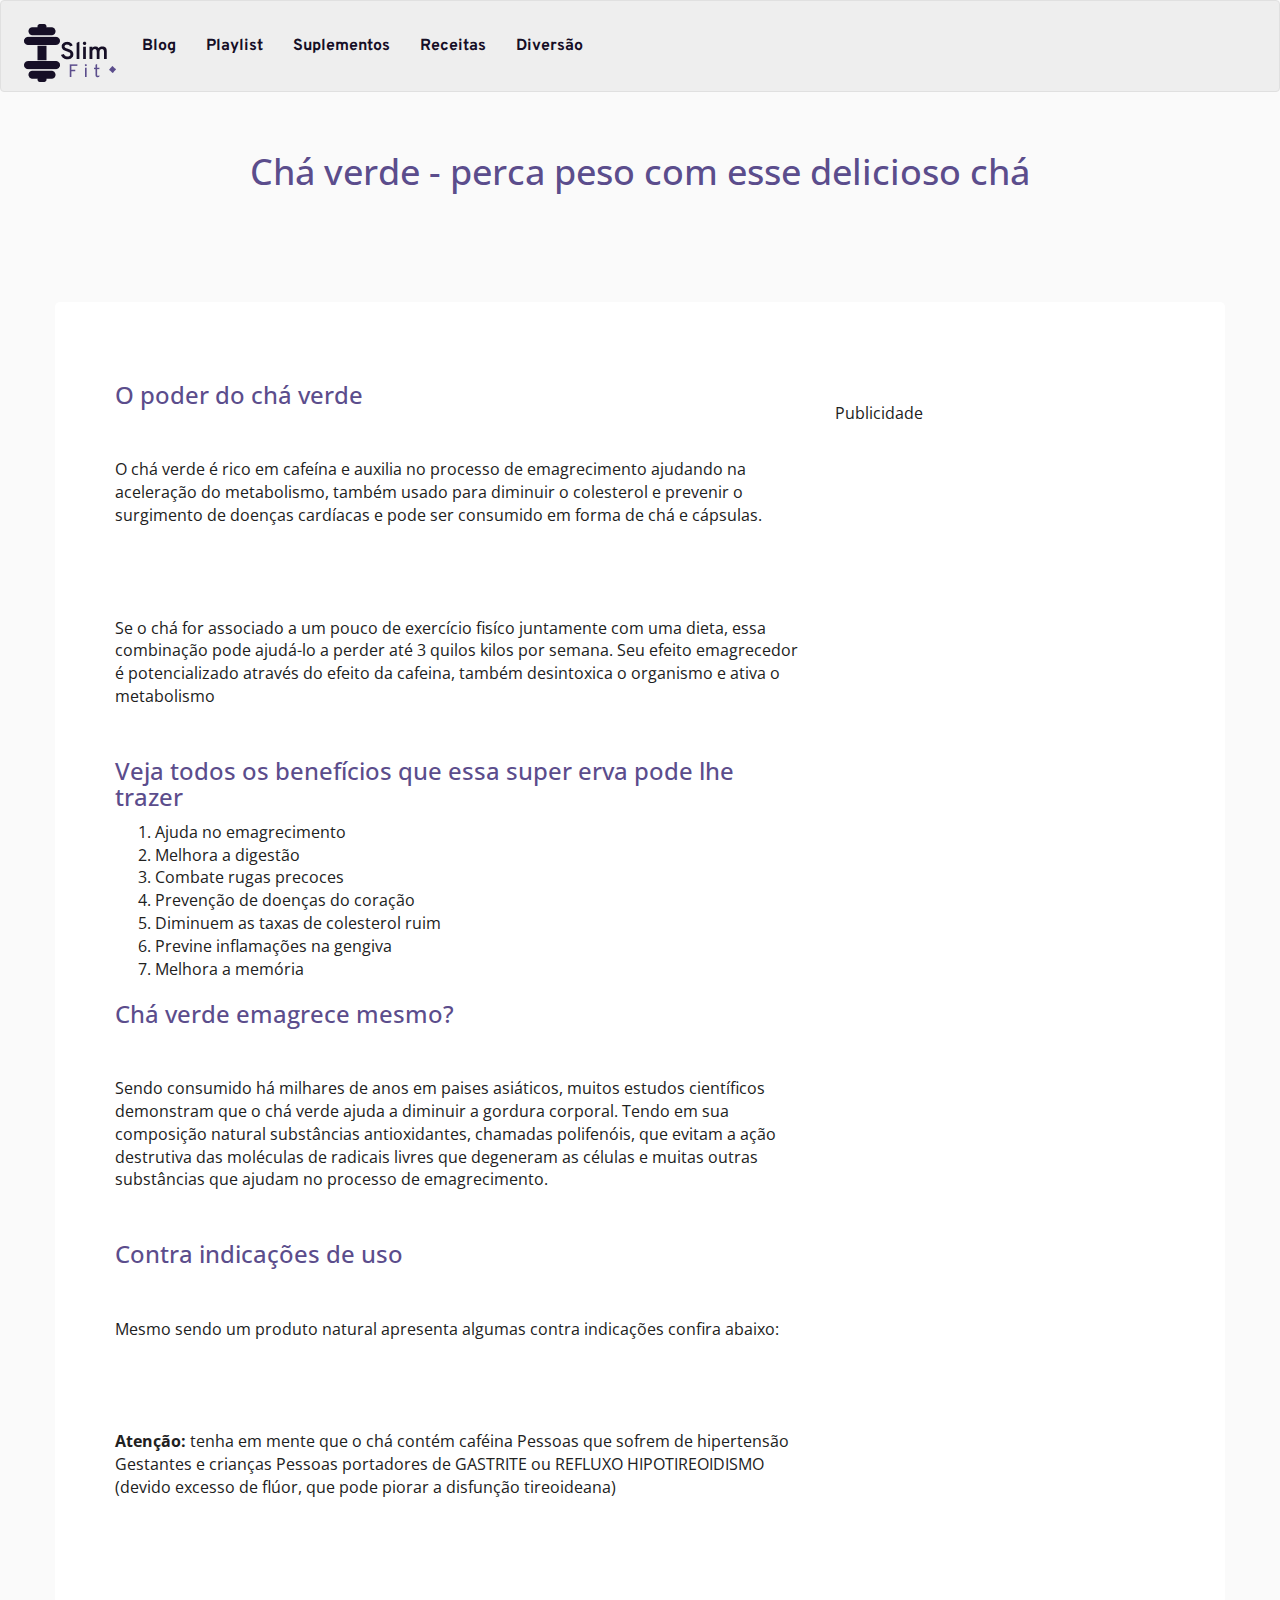
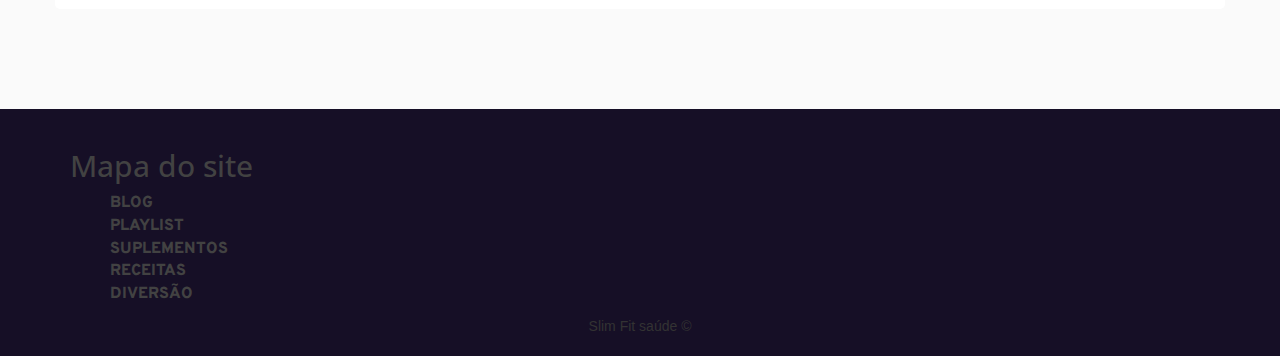
<file: chaverde.html>
<!DOCTYPE html>
<html lang="pt-br">
<head>
    
    <!-- Global site tag (gtag.js) - Google Analytics -->
<script async src="https://www.googletagmanager.com/gtag/js?id=G-9LZZDVQCNQ"></script>
<script>
  window.dataLayer = window.dataLayer || [];
  function gtag(){dataLayer.push(arguments);}
  gtag('js', new Date());

  gtag('config', 'G-9LZZDVQCNQ');
</script>
        <!-- Google Tag Manager -->
<script>(function(w,d,s,l,i){w[l]=w[l]||[];w[l].push({'gtm.start':
    new Date().getTime(),event:'gtm.js'});var f=d.getElementsByTagName(s)[0],
    j=d.createElement(s),dl=l!='dataLayer'?'&l='+l:'';j.async=true;j.src=
    'https://www.googletagmanager.com/gtm.js?id='+i+dl;f.parentNode.insertBefore(j,f);
    })(window,document,'script','dataLayer','GTM-KM25DTN');</script>
    <!-- End Google Tag Manager -->
    <script data-ad-client="ca-pub-9515919190258672" async src="https://pagead2.googlesyndication.com/pagead/js/adsbygoogle.js"></script>
    <meta charset="UTF-8">
    <meta name="google-site-verification" content="IVhuv8NTMpKAEX6dQIBWyeVIyGfa6J3w45dk164tzRs" />
    <meta name="viewport" content="width=device-width, initial-scale=1, shrink-to-fit=no">
    <meta name="robots" content="index, follow">
    <meta property="og:url" content="http://www.slimfitsaude.com.br/chaverde.html" />
	<meta property="og:type" content="www.slimfitsaude.com.br" />
	<meta property="og:title" content="O melhor blog com dicas e treinos e diversão maromba" />
	<meta property="og:description" content="Dicas, blog, diversão e muito mais!!" />
    <meta name="description" content="Dicas, blog, diversão e muito mais!!">
    <meta name="author" content="Alan Martins">
    <meta name="keywords" content="emagrecimento,saude,musculação,força, peso,perder,metabolismo,dieta,blog,maromba,hype">
    <title>Slim Fit - Chá verde</title>
<!-- Bootstrap CSS -->
    <!-- Latest compiled and minified CSS -->
    <link rel="shortcut icon" href="img/favicon.ico">
    <link rel="stylesheet" href="css/bootstrap.min.css">
    <link rel="stylesheet" href="css/estilo.css" type="text/css">
    <link rel="stylesheet" href="font-awesome-4.7.0/css/font-awesome.min.css">
    <link rel="stylesheet" href="css/animate.css">
</head>

<body>
    <noscript><iframe src="https://www.googletagmanager.com/ns.html?id=GTM-KM25DTN"
        height="0" width="0" style="display:none;visibility:hidden"></iframe></noscript>
        <!-- End Google Tag Manager (noscript) -->
        <!-- Just an image -->
<!-- Navigation -->
<nav class="navbar navbar-default">
    <div class="container-fluid">
      <!-- Brand and toggle get grouped for better mobile display -->
      <div class="navbar-header">
        <button type="button" class="navbar-toggle collapsed" data-toggle="collapse" data-target="#bs-example-navbar-collapse-1" aria-expanded="false">
          <span class="sr-only">Toggle navigation</span>
          <span class="icon-bar"></span>
          <span class="icon-bar"></span>
          <span class="icon-bar"></span>
        </button>
        <a class="navbar-brand" href="index.html">
            <img src="img/logo.png" alt="slim fit">
        </a>
      </div>

      <div class="container-fluid">
        <div class="collapse navbar-collapse" id="bs-example-navbar-collapse-1">
            <ul class="nav navbar-nav">
            <li><a href="blog.html">Blog</a></li>
            <li><a href="#">Playlist</a></li>
            <li><a href="#">Suplementos</a></li>
            <li><a href="receitas.html">Receitas</a></li>
            <li><a href="diversao.html">Diversão</a></li>
            </ul>
        </div>
      </div>
    </nav>
<div class="container">
        <div class="row">
            <div class="blog-conteudo">
                <div class="col-lg-12">
                    <h1 class="text-center">Chá verde - perca peso com esse delicioso chá</h1>
                </div>
        </div>
        </div>
</div>

<section class="blog-conteudo">
    <div class="container blog-conteudo-fundo">
        <div class="row">
            <div class="col-lg-8">
                <div>
                    <article>
                        <h3>O poder do chá verde</h3>
                            <p>
                                O chá verde é rico em cafeína e auxilia no processo de emagrecimento ajudando na aceleração do metabolismo, também usado para diminuir o colesterol e prevenir o surgimento de doenças cardíacas e pode ser consumido em forma de chá e cápsulas.
                            </p>
                            <p>
                                Se o chá for associado a um pouco de exercício fisíco juntamente com uma dieta, essa combinação pode ajudá-lo a perder até 3 quilos kilos por semana. Seu efeito emagrecedor é potencializado através do efeito da cafeina, também desintoxica o organismo e ativa o metabolismo
                            </p>
                        <h3>Veja todos os benefícios que essa super erva pode lhe trazer</h3>

                        <ol>
                            <li>Ajuda no emagrecimento</li>
                            <li>Melhora a digestão</li>
                            <li>Combate rugas precoces</li>
                            <li>Prevenção de doenças do coração</li>
                            <li>Diminuem as taxas de colesterol ruim </li>
                            <li>Previne inflamações na gengiva</li>
                            <li>Melhora a memória</li>
                        </ol>
                
                
                    </div>
                    <div>
                        <h3>Chá verde emagrece mesmo?</h3>
                        <p>
                            Sendo consumido há milhares de anos em paises asiáticos, muitos estudos científicos demonstram que o chá verde ajuda a diminuir a gordura corporal. Tendo em sua composição natural substâncias antioxidantes, chamadas polifenóis, que evitam a ação destrutiva das moléculas de radicais livres que degeneram as células e muitas outras substâncias que ajudam no processo de emagrecimento.
                        </p>
                    </div>
                        <h3>Contra indicações de uso</h3>

                        <p>Mesmo sendo um produto natural apresenta algumas contra indicações confira abaixo:</p>
                        <p><strong>Atenção:</strong> tenha em mente que o chá contém caféina

                            Pessoas que sofrem de hipertensão
                            Gestantes e crianças
                            Pessoas portadores de GASTRITE ou REFLUXO
                            HIPOTIREOIDISMO (devido excesso de flúor, que pode piorar a disfunção tireoideana)
                        </p>
                </article>
            </div>

            <div class="col-lg-4">
                <p>Publicidade</p>
                <script async src="https://pagead2.googlesyndication.com/pagead/js/adsbygoogle.js"></script>
                        <!-- Slim_1 -->
                        <ins class="adsbygoogle"
                            style="display:block"
                            data-ad-client="ca-pub-9515919190258672"
                            data-ad-slot="5796043582"
                            data-ad-format="auto"
                            data-full-width-responsive="true"></ins>
                        <script>
                            (adsbygoogle = window.adsbygoogle || []).push({});
                 </script>
            </div>
        </div>
    </div>
</div>
</section>

<footer>
    <div class="container">
        <div class="row">
            <div class="col-lg-12">
                <h2>Mapa do site</h2>
                <ul>
                    <li><a href="blog.html">BLOG</a></li>
                    <li><a href="">PLAYLIST</a></li>
                    <li><a href="">SUPLEMENTOS</a></li>
                    <li><a href="receitas.html">RECEITAS</a></li>            
                    <li><a href="diversao.html">DIVERSÃO</a></li>
                </ul>
           </div>
        <div class="text-center"><span >Slim Fit saúde &#169</span></div>  
        </div>
    </div>
</footer>	
<!--fim da seção rodape-->
    
     <!-- Optional JavaScript -->
    <!-- jQuery first, then Popper.js, then Bootstrap JS -->
       
<!-- Latest compiled and minified JavaScript -->
 <!-- jQuery (necessary for Bootstrap's JavaScript plugins) -->
 <script src="js/jquery-1.11.3.min.js"></script>
 <script src="js/bootstrap.min.js"></script>
 <script src="js/wow.min.js"></script>
              <script>
              new WOW().init();


              </script>
        </body>
</html>
</file>
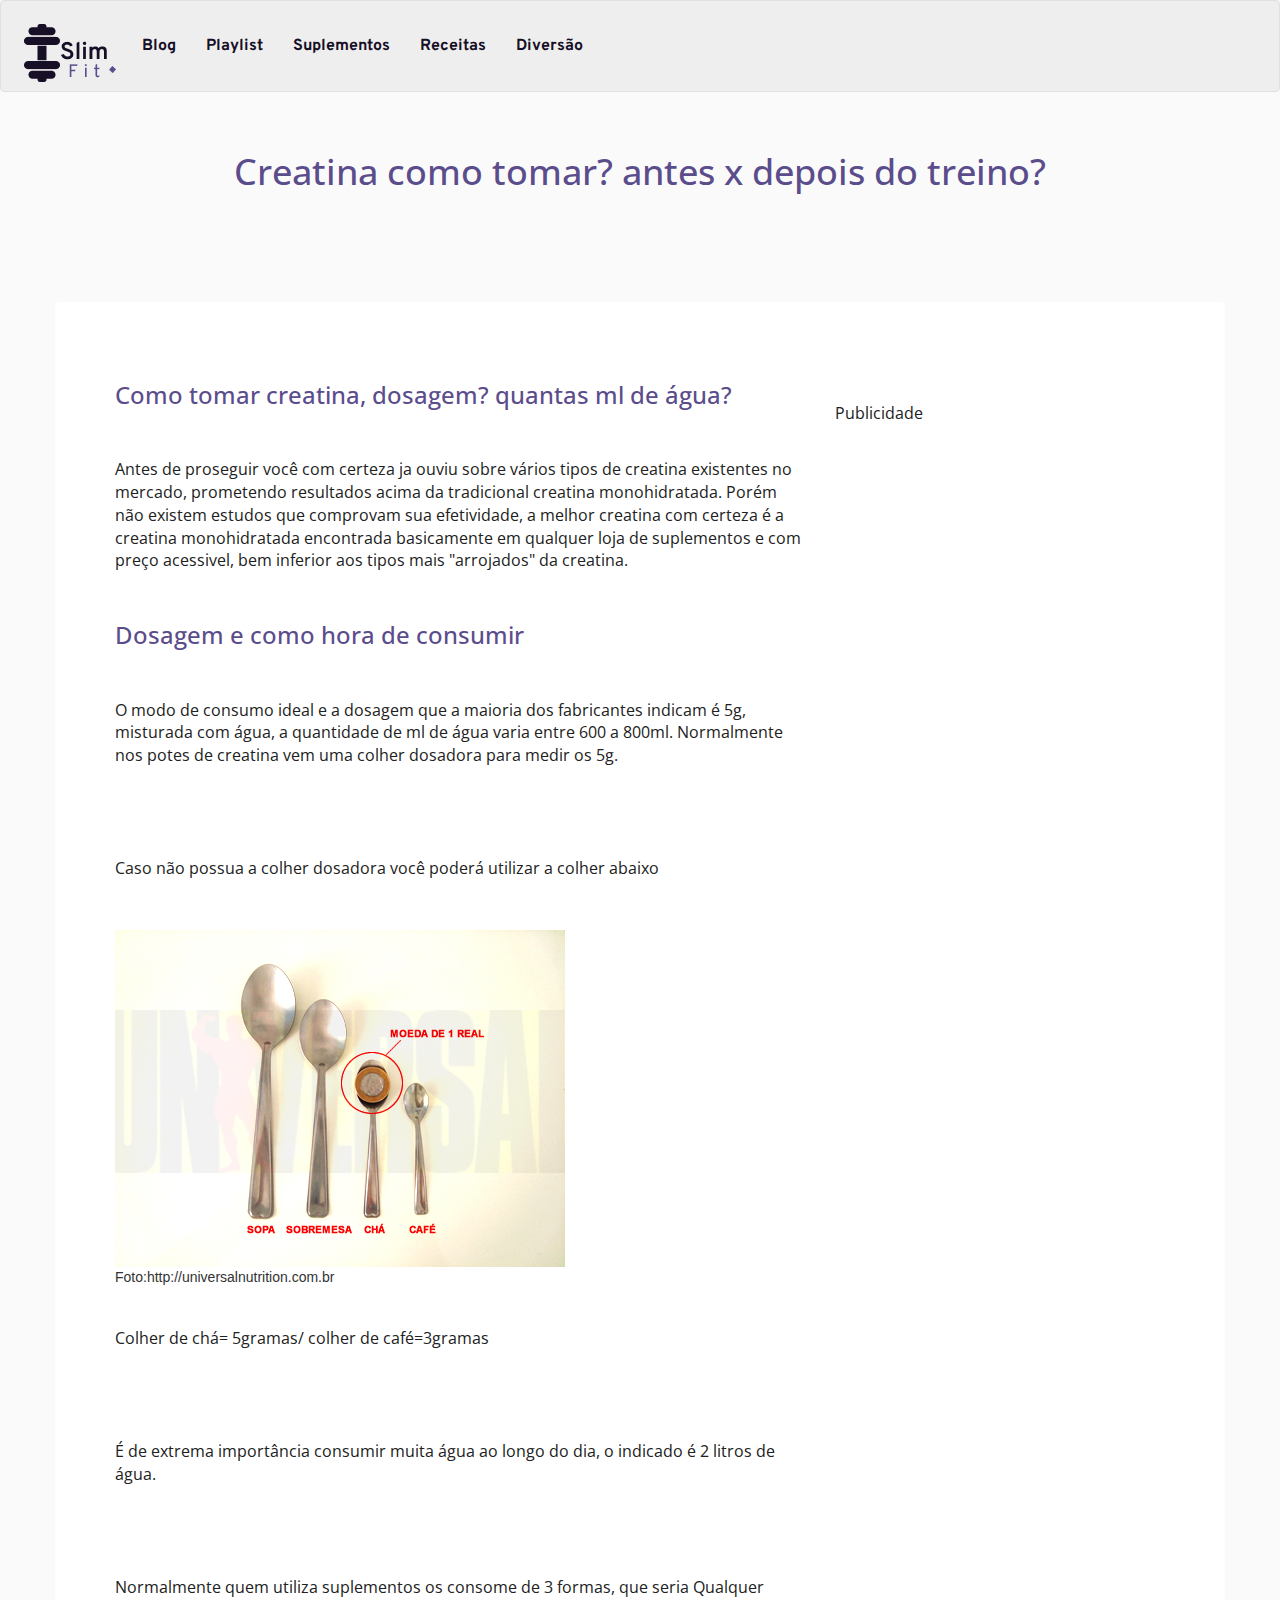
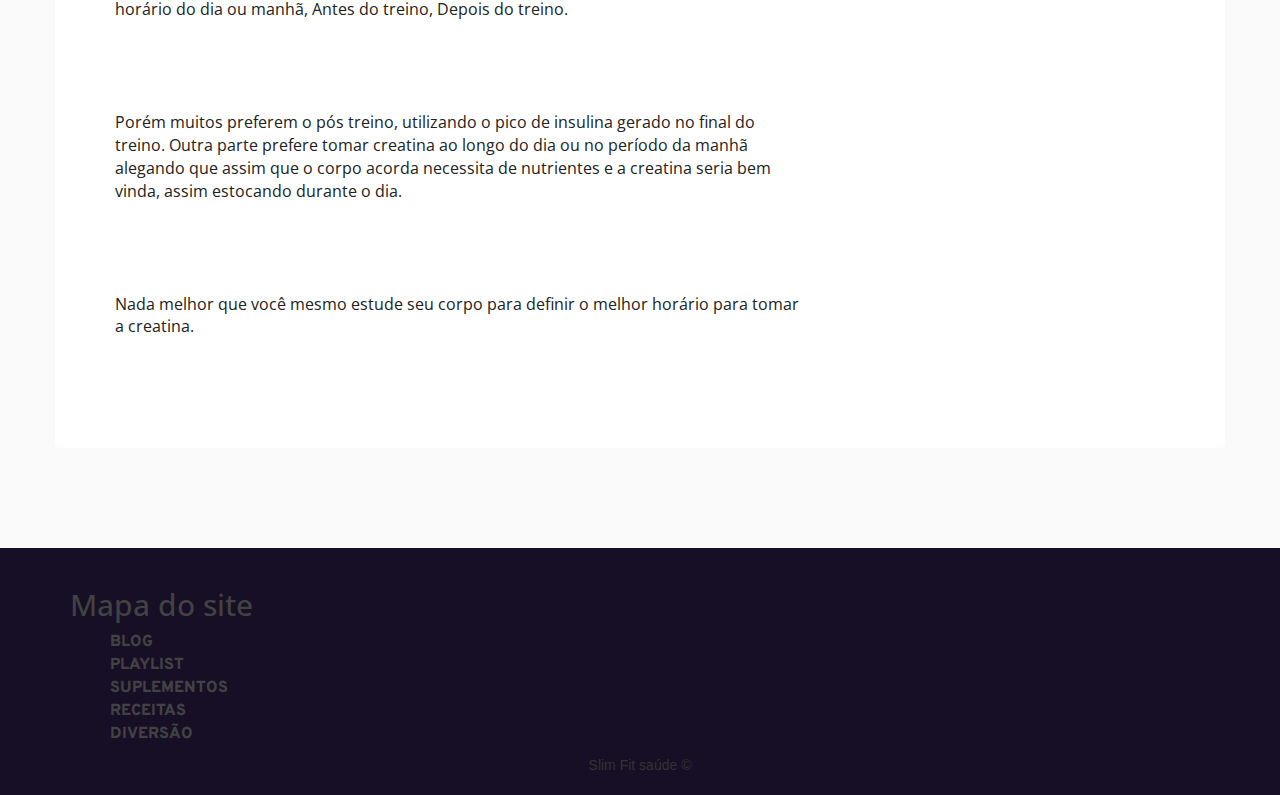
<file: creatina.html>
<!DOCTYPE html>
<html lang="pt-br">
<head>
  
    <!-- Global site tag (gtag.js) - Google Analytics -->
<script async src="https://www.googletagmanager.com/gtag/js?id=G-9LZZDVQCNQ"></script>
<script>
  window.dataLayer = window.dataLayer || [];
  function gtag(){dataLayer.push(arguments);}
  gtag('js', new Date());

  gtag('config', 'G-9LZZDVQCNQ');
</script>
        <!-- Google Tag Manager -->
<script>(function(w,d,s,l,i){w[l]=w[l]||[];w[l].push({'gtm.start':
    new Date().getTime(),event:'gtm.js'});var f=d.getElementsByTagName(s)[0],
    j=d.createElement(s),dl=l!='dataLayer'?'&l='+l:'';j.async=true;j.src=
    'https://www.googletagmanager.com/gtm.js?id='+i+dl;f.parentNode.insertBefore(j,f);
    })(window,document,'script','dataLayer','GTM-KM25DTN');</script>
    <!-- End Google Tag Manager -->
    <script data-ad-client="ca-pub-9515919190258672" async src="https://pagead2.googlesyndication.com/pagead/js/adsbygoogle.js"></script>
    <meta charset="UTF-8">
    <meta name="google-site-verification" content="IVhuv8NTMpKAEX6dQIBWyeVIyGfa6J3w45dk164tzRs" />
    <meta name="viewport" content="width=device-width, initial-scale=1, shrink-to-fit=no">
    <meta name="robots" content="index, follow">
    <meta property="og:url" content="http://www.slimfitsaude.com.br/creatina.html" />
	<meta property="og:type" content="www.slimfitsaude.com.br" />
	<meta property="og:title" content="O melhor blog com dicas e treinos e diversão maromba" />
	<meta property="og:description" content="Dicas, blog, diversão e muito mais!!" />
    <meta name="description" content="Dicas, blog, diversão e muito mais!!">
    <meta name="author" content="Alan Martins">
    <meta name="keywords" content="emagrecimento,saude,musculação,força, peso,perder,metabolismo,dieta,blog,maromba,hype">
    <title>Slim Fit - Creatina</title>
<!-- Bootstrap CSS -->
    <!-- Latest compiled and minified CSS -->
    <link rel="shortcut icon" href="img/favicon.ico">
    <link rel="stylesheet" href="css/bootstrap.min.css">
    <link rel="stylesheet" href="css/estilo.css" type="text/css">
    <link rel="stylesheet" href="font-awesome-4.7.0/css/font-awesome.min.css">
    <link rel="stylesheet" href="css/animate.css">
</head>

<body>
    <noscript><iframe src="https://www.googletagmanager.com/ns.html?id=GTM-KM25DTN"
        height="0" width="0" style="display:none;visibility:hidden"></iframe></noscript>
        <!-- End Google Tag Manager (noscript) -->
        <!-- Just an image -->
<!-- Navigation -->
<nav class="navbar navbar-default">
    <div class="container-fluid">
      <!-- Brand and toggle get grouped for better mobile display -->
      <div class="navbar-header">
        <button type="button" class="navbar-toggle collapsed" data-toggle="collapse" data-target="#bs-example-navbar-collapse-1" aria-expanded="false">
          <span class="sr-only">Toggle navigation</span>
          <span class="icon-bar"></span>
          <span class="icon-bar"></span>
          <span class="icon-bar"></span>
        </button>
        <a class="navbar-brand" href="index.html">
            <img src="img/logo.png" alt="slim fit">
        </a>
      </div>

      <div class="container-fluid">
        <div class="collapse navbar-collapse" id="bs-example-navbar-collapse-1">
            <ul class="nav navbar-nav">
            <li><a href="blog.html">Blog</a></li>
            <li><a href="#">Playlist</a></li>
            <li><a href="#">Suplementos</a></li>
            <li><a href="receitas.html">Receitas</a></li>
            <li><a href="diversao.html">Diversão</a></li>
            </ul>
        </div>
      </div>
    </nav>
<div class="container">
        <div class="row">
            <div class="blog-conteudo">
                <div class="col-lg-12">
                    <h1 class="text-center">Creatina como tomar? antes x depois do treino?</h1>
                </div>
        </div>
        </div>
</div>

<section class="blog-conteudo">


<div class="container blog-conteudo-fundo">
    <div class="row">
           <div class="col-lg-8">
               <div>
                   <article>

                    <h3>Como tomar creatina, dosagem? quantas ml de água?</h3>

                    <p>Antes de proseguir você com certeza ja ouviu sobre vários tipos de creatina existentes no mercado, prometendo resultados acima da tradicional creatina monohidratada. Porém não existem estudos que comprovam sua efetividade, a melhor creatina com certeza é a creatina monohidratada encontrada basicamente em qualquer loja de suplementos e com preço acessivel, bem inferior aos tipos mais "arrojados" da creatina.</p>
                  
                    <h3>Dosagem e como hora de consumir</h3>
                    <p>O modo de consumo ideal e a dosagem que a maioria dos fabricantes indicam é 5g, misturada com água, a quantidade de ml de água varia entre 600 a 800ml. Normalmente nos potes de creatina vem uma colher dosadora para medir os 5g.</p>
                    <p>Caso não possua a colher dosadora você poderá utilizar a colher abaixo</p>

                    <img src="img/colher_de_cafe_cha-universal.jpg" alt="colher de chá" class="img-responsive">

                    <div>
                        <span>Foto:http://universalnutrition.com.br</span>
                    </div>
                    

                    <p>Colher de chá= 5gramas/ colher de café=3gramas</p>

                    <p>É de extrema importância consumir muita água ao longo do dia, o indicado é 2 litros de água.</p>

                                     
                    <p>Normalmente quem utiliza suplementos os consome de 3 formas, que seria Qualquer horário do dia ou manhã, Antes do treino, Depois do treino.</p>
                    <p>Porém muitos preferem o pós treino, utilizando o pico de insulina gerado no final do treino. Outra parte prefere tomar creatina ao longo do dia ou no período da manhã alegando que assim que o corpo acorda necessita de nutrientes e a creatina seria bem vinda, assim estocando durante o dia.</p>
                    <p>Nada melhor que você mesmo estude seu corpo para definir o melhor horário para tomar a creatina.</p>
                </article>
            </div>
            </div>
             <div class="col-lg-4">
                    <p>Publicidade</p>
                    <script async src="https://pagead2.googlesyndication.com/pagead/js/adsbygoogle.js"></script>
                        <!-- Slim_1 -->
                        <ins class="adsbygoogle"
                            style="display:block"
                            data-ad-client="ca-pub-9515919190258672"
                            data-ad-slot="5796043582"
                            data-ad-format="auto"
                            data-full-width-responsive="true"></ins>
                        <script>
                            (adsbygoogle = window.adsbygoogle || []).push({});
                 </script>
             </div>
    </div>
</div>
</section>

<footer>
    <div class="container">
        <div class="row">
            <div class="col-lg-12">
                <h2>Mapa do site</h2>
                <ul>
                    <li><a href="blog.html">BLOG</a></li>
                    <li><a href="">PLAYLIST</a></li>
                    <li><a href="">SUPLEMENTOS</a></li>
                    <li><a href="receitas.html">RECEITAS</a></li>            
                    <li><a href="diversao.html">DIVERSÃO</a></li>
                </ul>
           </div>
        <div class="text-center"><span >Slim Fit saúde &#169</span></div>  
        </div>
    </div>
</footer>	
<!--fim da seção rodape-->
    
     <!-- Optional JavaScript -->
    <!-- jQuery first, then Popper.js, then Bootstrap JS -->
       
<!-- Latest compiled and minified JavaScript -->
 <!-- jQuery (necessary for Bootstrap's JavaScript plugins) -->
 <script src="js/jquery-1.11.3.min.js"></script>
 <script src="js/bootstrap.min.js"></script>
 <script src="js/wow.min.js"></script>
              <script>
              new WOW().init();


              </script>
        </body>
</html>
</file>
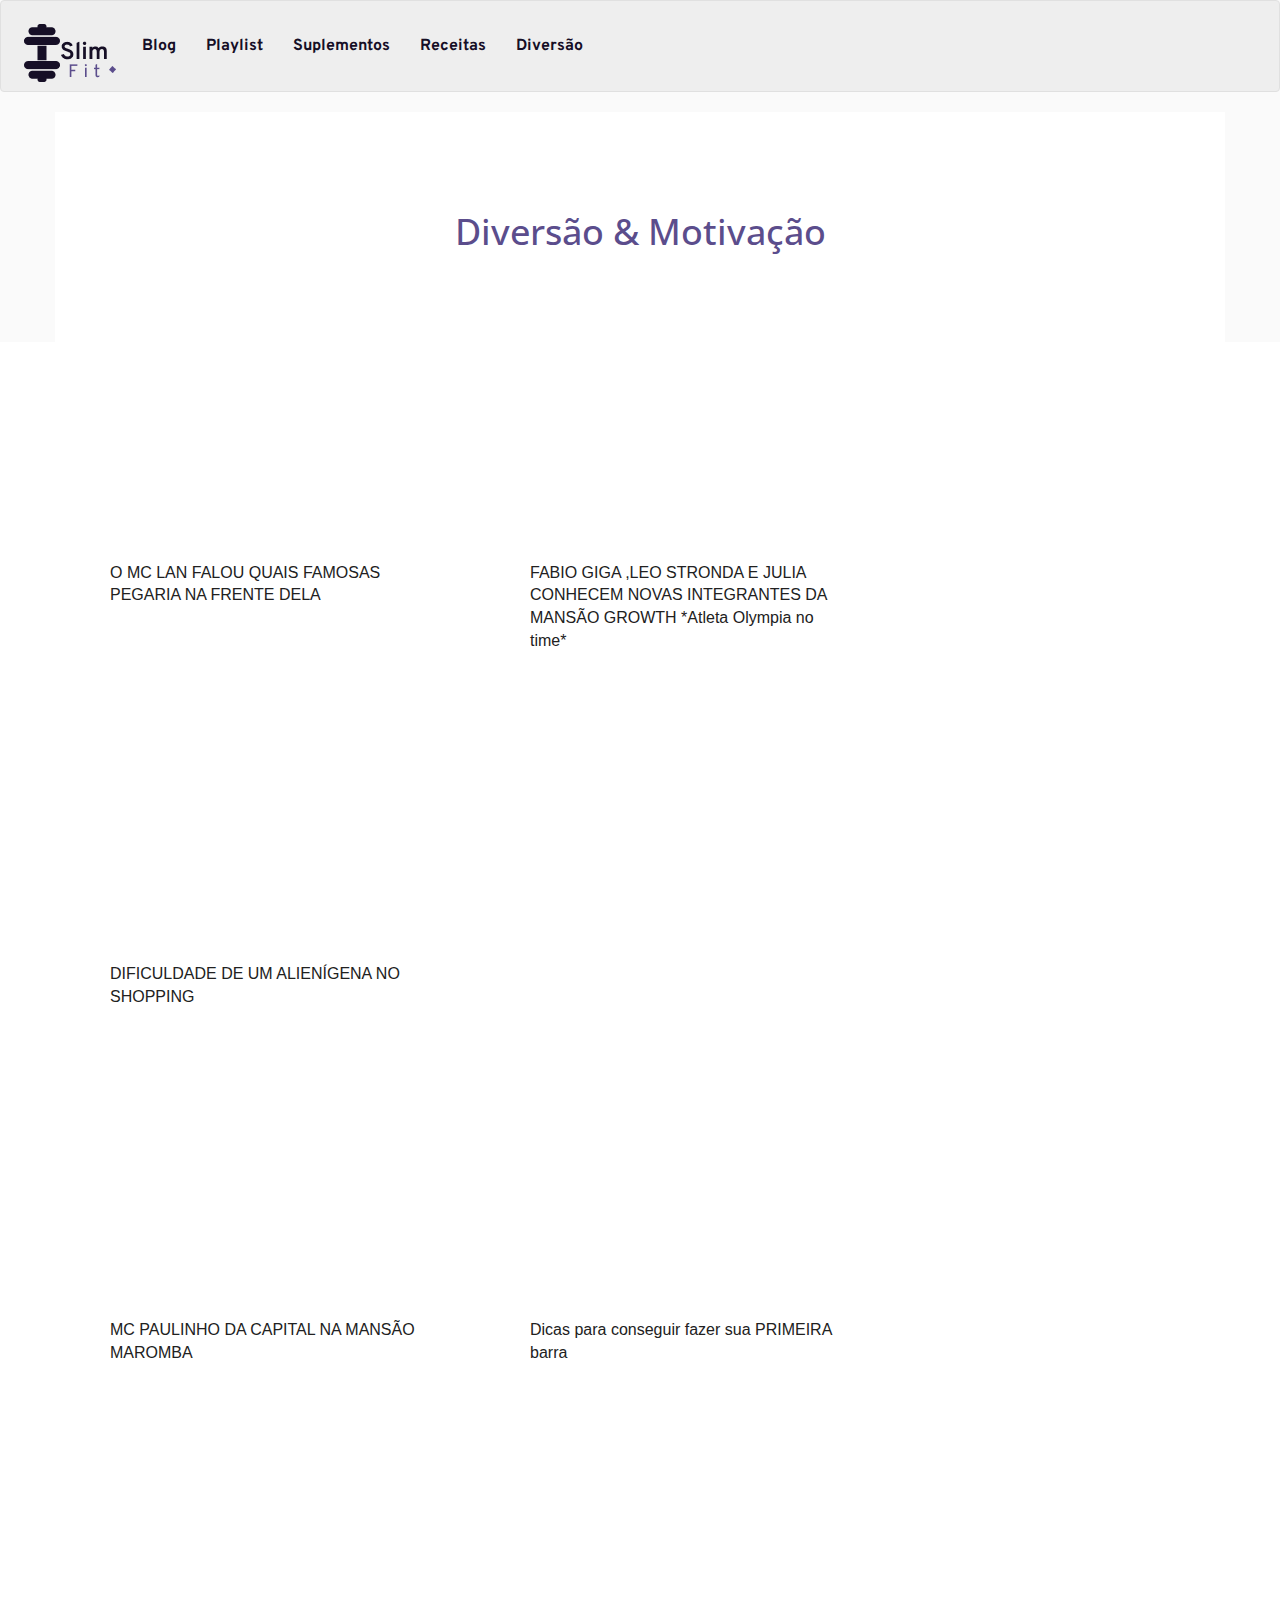
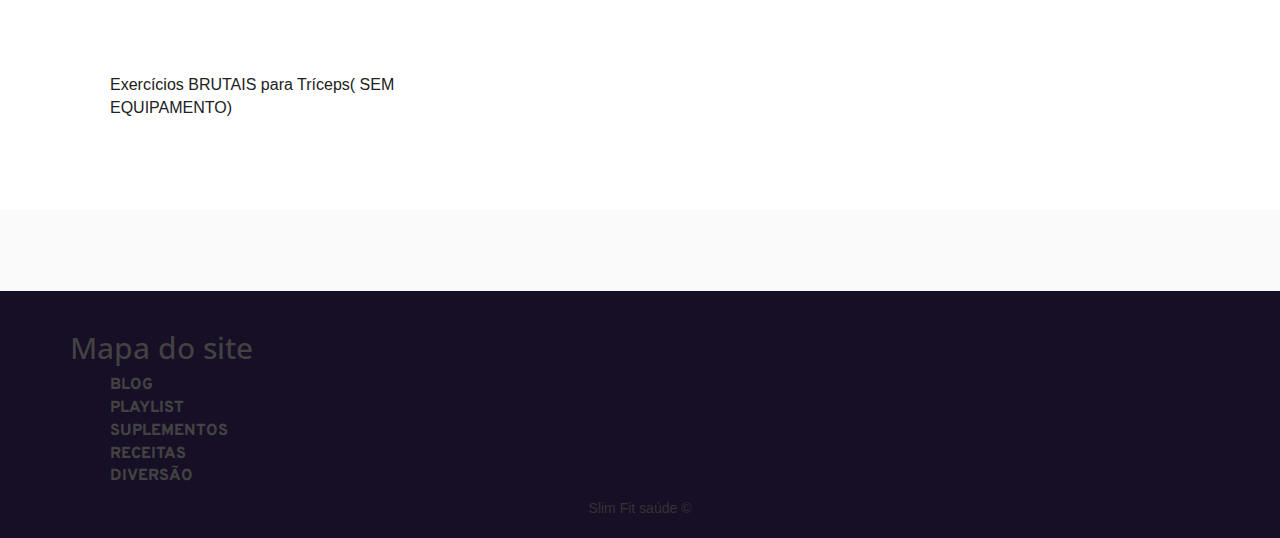
<file: diversao.html>
<!DOCTYPE html>
<html lang="pt-br">
<head>
    <!-- Global site tag (gtag.js) - Google Analytics -->
<script async src="https://www.googletagmanager.com/gtag/js?id=G-9LZZDVQCNQ"></script>
<script>
  window.dataLayer = window.dataLayer || [];
  function gtag(){dataLayer.push(arguments);}
  gtag('js', new Date());

  gtag('config', 'G-9LZZDVQCNQ');
</script>
        <!-- Google Tag Manager -->
<script>(function(w,d,s,l,i){w[l]=w[l]||[];w[l].push({'gtm.start':
    new Date().getTime(),event:'gtm.js'});var f=d.getElementsByTagName(s)[0],
    j=d.createElement(s),dl=l!='dataLayer'?'&l='+l:'';j.async=true;j.src=
    'https://www.googletagmanager.com/gtm.js?id='+i+dl;f.parentNode.insertBefore(j,f);
    })(window,document,'script','dataLayer','GTM-KM25DTN');</script>
    <!-- End Google Tag Manager -->
    <script data-ad-client="ca-pub-9515919190258672" async src="https://pagead2.googlesyndication.com/pagead/js/adsbygoogle.js"></script>
    <meta charset="UTF-8">
    <meta name="google-site-verification" content="IVhuv8NTMpKAEX6dQIBWyeVIyGfa6J3w45dk164tzRs" />
    <meta name="viewport" content="width=device-width, initial-scale=1, shrink-to-fit=no">
    <meta name="robots" content="index, follow">
    <meta property="og:url" content="http://www.slimfitsaude.com.br/diversao.html" />
	<meta property="og:type" content="www.slimfitsaude.com.br" />
	<meta property="og:title" content="O melhor blog com dicas e treinos e diversão maromba" />
	<meta property="og:description" content="Dicas, blog, diversão e muito mais!!" />
    <meta name="description" content="Dicas, blog, diversão e muito mais!!">
    <meta name="author" content="Alan Martins">
    <meta name="keywords" content="emagrecimento,saude,musculação,força, peso,perder,metabolismo,dieta,blog,maromba,hype">
    <title>Slim Fit - Diversão</title>
<!-- Bootstrap CSS -->
    <!-- Latest compiled and minified CSS -->
   <!-- Bootstrap CSS -->
    <!-- Latest compiled and minified CSS -->
    <link rel="shortcut icon" href="img/favicon.ico">
    <link rel="stylesheet" href="css/bootstrap.min.css">
    <link rel="stylesheet" href="css/estilo.css" type="text/css">
    <link rel="stylesheet" href="font-awesome-4.7.0/css/font-awesome.min.css">
    <link rel="stylesheet" href="css/animate.css">
</head>

<body>
    <noscript><iframe src="https://www.googletagmanager.com/ns.html?id=GTM-KM25DTN"
        height="0" width="0" style="display:none;visibility:hidden"></iframe></noscript>
        <!-- End Google Tag Manager (noscript) -->
        <!-- Just an image -->
<!-- Navigation -->
<nav class="navbar navbar-default">
    <div class="container-fluid">
      <!-- Brand and toggle get grouped for better mobile display -->
      <div class="navbar-header">
        <button type="button" class="navbar-toggle collapsed" data-toggle="collapse" data-target="#bs-example-navbar-collapse-1" aria-expanded="false">
          <span class="sr-only">Toggle navigation</span>
          <span class="icon-bar"></span>
          <span class="icon-bar"></span>
          <span class="icon-bar"></span>
        </button>
        <a class="navbar-brand" href="index.html">
            <img src="img/logo.png" alt="slim fit">
        </a>
      </div>

      <div class="container-fluid">
        <div class="collapse navbar-collapse" id="bs-example-navbar-collapse-1">
            <ul class="nav navbar-nav">
            <li><a href="blog.html">Blog</a></li>
            <li><a href="#">Playlist</a></li>
            <li><a href="#">Suplementos</a></li>
            <li><a href="receitas.html">Receitas</a></li>
            <li><a href="diversao.html">Diversão</a></li>
            </ul>
        </div>
      </div>
    </nav>

    <div class="container">
        <div class="row">
            <div class="col-lg-12 diversao">
                <h1 class="wow fadeIn">Diversão & Motivação </h1> 
              
            </div>
           </div>
    </div>

<section class="diversao">
<div class="container">
    <div class="row">
        <div class="col-md-4 motivacional">
                <ul>
                    <li><iframe width="300" height="215" src="https://www.youtube.com/embed/M-1X7IikLlY" frameborder="0" allow="accelerometer; autoplay; clipboard-write; encrypted-media; gyroscope; picture-in-picture" allowfullscreen>
                    </iframe></li>
                    <li><p>O MC LAN FALOU QUAIS FAMOSAS PEGARIA NA FRENTE DELA</p></li>
                </ul>
        </div>
            <div class="col-md-4 motivacional">
                <ul>
                    <li><iframe width="300" height="215" src="https://www.youtube.com/embed/gH5T0-O2l4w" frameborder="0" allow="accelerometer; autoplay; clipboard-write; encrypted-media; gyroscope; picture-in-picture" allowfullscreen>
                    </iframe></li>
                    <li><p>FABIO GIGA ,LEO STRONDA E JULIA CONHECEM NOVAS INTEGRANTES DA MANSÃO GROWTH *Atleta Olympia no time*</p></li>
                </ul>
        </div>
            <div class="col-md-4 motivacional">
                <ul>
                    <li><iframe width="300" height="215" src="https://www.youtube.com/embed/0YT15K9Eg9w" frameborder="0" allow="accelerometer; autoplay; clipboard-write; encrypted-media; gyroscope; picture-in-picture" allowfullscreen>
                    </iframe></li>
                    <li><p>DIFICULDADE DE UM ALIENÍGENA NO SHOPPING</p></li>
                </ul>
        </div>
   </div>
</div>
<div class="container">
    <div class="row">
        <div class="col-md-4 motivacional">
            <ul>
                <li><iframe width="300" height="215" src="https://www.youtube.com/embed/94K3KYsMyhY" frameborder="0" allow="accelerometer; autoplay; clipboard-write; encrypted-media; gyroscope; picture-in-picture" allowfullscreen>
                </iframe></li>
                <li><p>MC PAULINHO DA CAPITAL NA MANSÃO MAROMBA</p></li>
            </ul>
        </div>
    
        <div class="col-md-4 motivacional">
            <ul>
                <li><iframe width="300" height="215" src="https://www.youtube.com/embed/DCCrkpfELZY" frameborder="0" allow="accelerometer; autoplay; clipboard-write; encrypted-media; gyroscope; picture-in-picture" allowfullscreen>
                </iframe></li>
                <li><p>Dicas para conseguir fazer sua PRIMEIRA barra</p></li>
            </ul>
        </div>
        <div class="col-md-4 motivacional">
            <ul>
                <li><iframe width="300" height="215" src="https://www.youtube.com/embed/FStrm3W2lh8" frameborder="0" allow="accelerometer; autoplay; clipboard-write; encrypted-media; gyroscope; picture-in-picture" allowfullscreen>
                </iframe></li>
                <li><p>Exercícios BRUTAIS para Tríceps( SEM EQUIPAMENTO)</p></li>
            </ul>
        </div>
        
        </div>
    </div>
</div>

</section>  
<div class="container">
    <div class="row">
        <div class="col-lg-12">
            <script async src="https://pagead2.googlesyndication.com/pagead/js/adsbygoogle.js"></script>
                <!-- slim_2 -->
                <ins class="adsbygoogle"
                    style="display:block"
                    data-ad-client="ca-pub-9515919190258672"
                    data-ad-slot="8958421210"
                    data-ad-format="auto"
                    data-full-width-responsive="true"></ins>
                <script>
                    (adsbygoogle = window.adsbygoogle || []).push({});
                </script>
        </div>
    </div>
</div>

<footer>
    <div class="container">
        <div class="row">
            <div class="col-lg-12">
                <h2>Mapa do site</h2>
                <ul>
                    <li><a href="blog.html">BLOG</a></li>
                    <li><a href="">PLAYLIST</a></li>
                    <li><a href="">SUPLEMENTOS</a></li>
                    <li><a href="receitas.html">RECEITAS</a></li>            
                    <li><a href="diversao.html">DIVERSÃO</a></li>
                </ul>
           </div>
        <div class="text-center"><span >Slim Fit saúde &#169</span></div>  
        </div>
    </div>
</footer>	
<!--fim da seção rodape-->
    
     <!-- Optional JavaScript -->
    <!-- jQuery first, then Popper.js, then Bootstrap JS -->
       
<!-- Latest compiled and minified JavaScript -->
 <!-- jQuery (necessary for Bootstrap's JavaScript plugins) -->
 <script src="js/jquery-1.11.3.min.js"></script>
 <script src="js/bootstrap.min.js"></script>
 <script src="js/wow.min.js"></script>
              <script>
              new WOW().init();


              </script>
        </body>
</html>
</file>
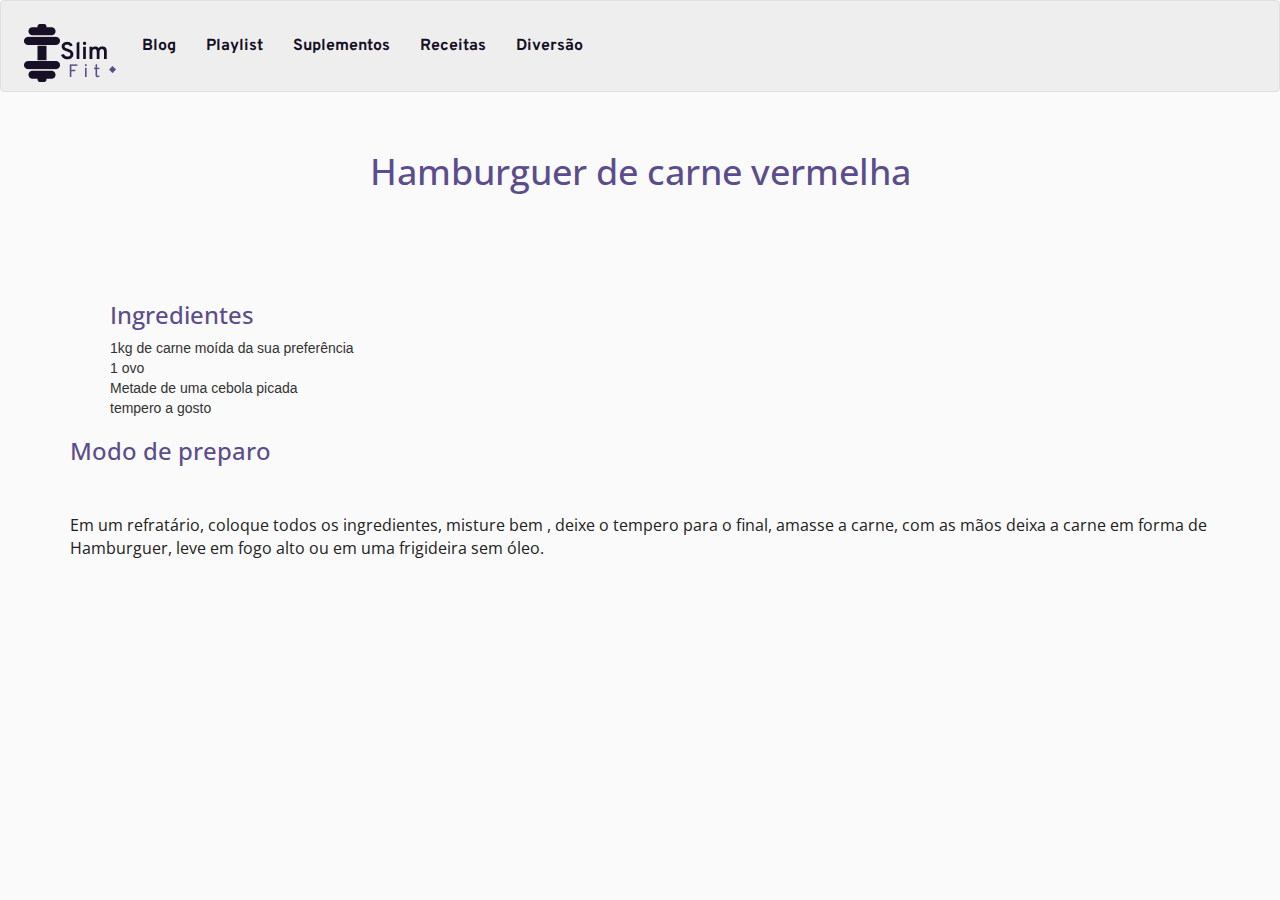
<file: hamburguer.html>
<!DOCTYPE html>
<html lang="pt-br">
<head>
    <!-- Global site tag (gtag.js) - Google Analytics -->
<script async src="https://www.googletagmanager.com/gtag/js?id=G-9LZZDVQCNQ"></script>
<script>
  window.dataLayer = window.dataLayer || [];
  function gtag(){dataLayer.push(arguments);}
  gtag('js', new Date());

  gtag('config', 'G-9LZZDVQCNQ');
</script>
        <!-- Google Tag Manager -->
<script>(function(w,d,s,l,i){w[l]=w[l]||[];w[l].push({'gtm.start':
    new Date().getTime(),event:'gtm.js'});var f=d.getElementsByTagName(s)[0],
    j=d.createElement(s),dl=l!='dataLayer'?'&l='+l:'';j.async=true;j.src=
    'https://www.googletagmanager.com/gtm.js?id='+i+dl;f.parentNode.insertBefore(j,f);
    })(window,document,'script','dataLayer','GTM-KM25DTN');</script>
    <!-- End Google Tag Manager -->
    <script data-ad-client="ca-pub-9515919190258672" async src="https://pagead2.googlesyndication.com/pagead/js/adsbygoogle.js"></script>
    <meta charset="UTF-8">
    <meta name="viewport" content="width=device-width, initial-scale=1, shrink-to-fit=no">
    <meta name="robots" content="index, follow">
    <meta property="og:url" content="http://www.slimfitsaude.com.br/bcaa.html" />
	<meta property="og:type" content="www.slimfitsaude.com.br" />
	<meta property="og:title" content="O melhor blog com dicas e treinos e diversão maromba" />
	<meta property="og:description" content="Dicas, blog, diversão e muito mais!!" />
    <meta name="description" content="Dicas, blog, diversão e muito mais!!">
    <meta name="author" content="Alan Martins">
    <meta name="keywords" content="emagrecimento,saude,musculação,força, peso,perder,metabolismo,dieta,blog,maromba,hype">
   
    <title>Slim Fit - Hamburguer</title>
<!-- Bootstrap CSS -->
    <!-- Latest compiled and minified CSS -->
    <link rel="shortcut icon" href="img/favicon.ico">
    <link rel="stylesheet" href="css/bootstrap.min.css">
    <link rel="stylesheet" href="css/estilo.css" type="text/css">
    <link rel="stylesheet" href="font-awesome-4.7.0/css/font-awesome.min.css">
    <link rel="stylesheet" href="css/animate.css">
</head>

<body>
    <noscript><iframe src="https://www.googletagmanager.com/ns.html?id=GTM-KM25DTN"
        height="0" width="0" style="display:none;visibility:hidden"></iframe></noscript>
        <!-- End Google Tag Manager (noscript) -->
       
<!-- Navigation -->
<nav class="navbar navbar-default">
    <div class="container-fluid">
        <div class="navbar-header">
        <button type="button" class="navbar-toggle collapsed" data-toggle="collapse" data-target="#bs-example-navbar-collapse-1" aria-expanded="false">
          <span class="sr-only">Toggle navigation</span>
          <span class="icon-bar"></span>
          <span class="icon-bar"></span>
          <span class="icon-bar"></span>
        </button>
        <a class="navbar-brand" href="index.html">
            <img src="img/logo.png" alt="slim fit">
        </a>
      </div>

      <div class="container-fluid">
        <div class="collapse navbar-collapse" id="bs-example-navbar-collapse-1">
            <ul class="nav navbar-nav">
            <li><a href="blog.html">Blog</a></li>
            <li><a href="#">Playlist</a></li>
            <li><a href="#">Suplementos</a></li>
            <li><a href="receitas.html">Receitas</a></li>
            <li><a href="diversao.html">Diversão</a></li>
            </ul>
        </div>
      </div>
    </nav>

 <div class="container receitas">
        <div class="row">
            <div class="blog-conteudo">
                <div class="col-lg-12">
                    <h1 class="text-center">Hamburguer de carne vermelha</h1>
                </div>
        </div>
        <div class="col-lg-12">
            <ul>
                <li><h3>Ingredientes</h3></li>
                <li>1kg de carne moída  da sua preferência</li>
                <li>1 ovo</li>
                <li>Metade de uma cebola picada</li>
                <li>tempero a gosto</li>
            </ul>
            <h3>Modo de preparo</h3>
            <p>Em um refratário, coloque todos os ingredientes, misture bem , deixe o tempero para o final, amasse a carne, com as mãos deixa a carne em forma de Hamburguer, leve em fogo alto ou em uma frigideira sem óleo.</p>
        </div>
 </div>
       
</footer>	
<!--fim da seção rodape-->
    
     <!-- Optional JavaScript -->
    <!-- jQuery first, then Popper.js, then Bootstrap JS -->
       
<!-- Latest compiled and minified JavaScript -->
 <!-- jQuery (necessary for Bootstrap's JavaScript plugins) -->
 <script src="js/jquery-1.11.3.min.js"></script>
 <script src="js/bootstrap.min.js"></script>
 <script src="js/wow.min.js"></script>
              <script>
              new WOW().init();


              </script>
        </body>
</html>
</file>
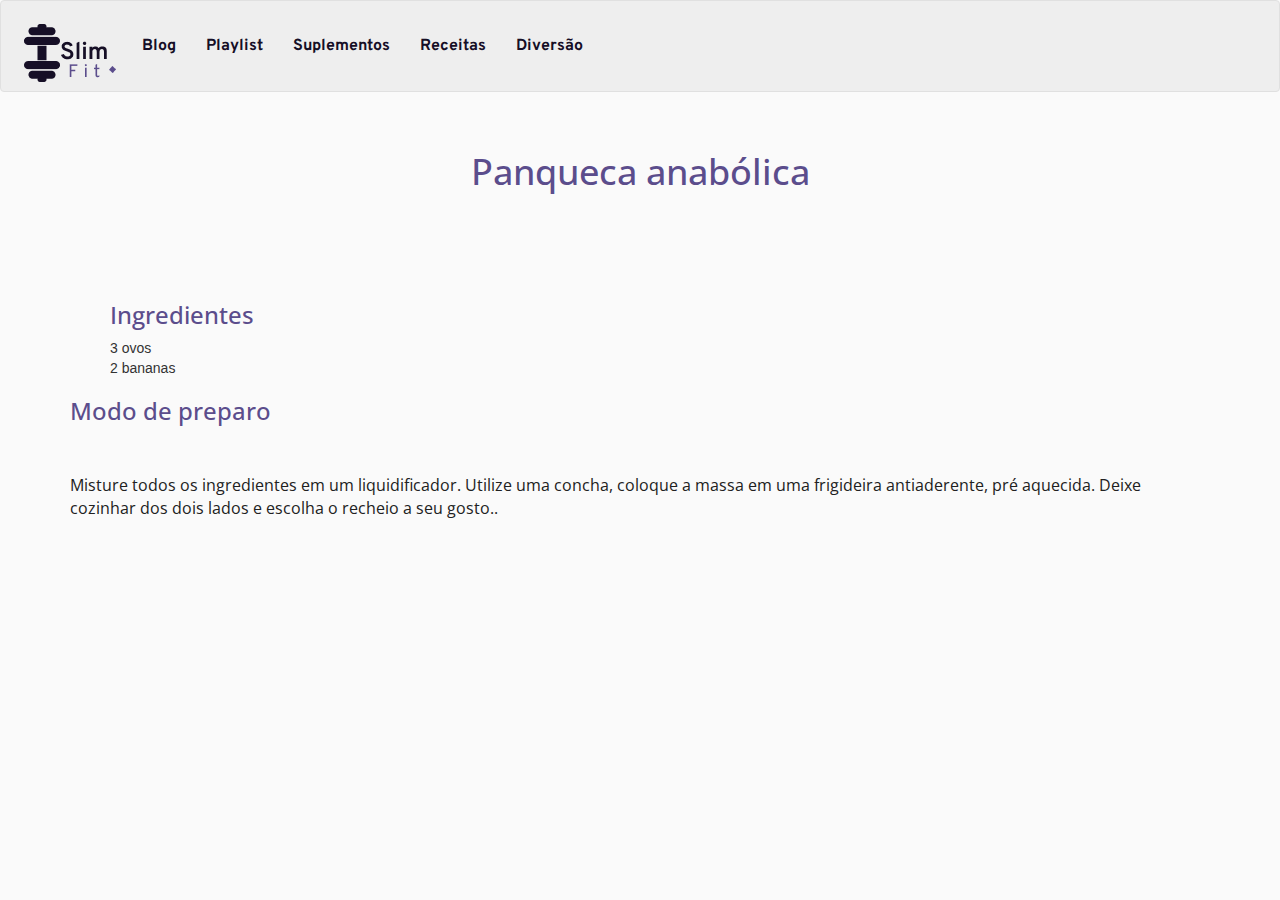
<file: panqueca.html>
<!DOCTYPE html>
<html lang="pt-br">
<head>
    <!-- Global site tag (gtag.js) - Google Analytics -->
<script async src="https://www.googletagmanager.com/gtag/js?id=G-9LZZDVQCNQ"></script>
<script>
  window.dataLayer = window.dataLayer || [];
  function gtag(){dataLayer.push(arguments);}
  gtag('js', new Date());

  gtag('config', 'G-9LZZDVQCNQ');
</script>
        <!-- Google Tag Manager -->
<script>(function(w,d,s,l,i){w[l]=w[l]||[];w[l].push({'gtm.start':
    new Date().getTime(),event:'gtm.js'});var f=d.getElementsByTagName(s)[0],
    j=d.createElement(s),dl=l!='dataLayer'?'&l='+l:'';j.async=true;j.src=
    'https://www.googletagmanager.com/gtm.js?id='+i+dl;f.parentNode.insertBefore(j,f);
    })(window,document,'script','dataLayer','GTM-KM25DTN');</script>
    <!-- End Google Tag Manager -->
    <script data-ad-client="ca-pub-9515919190258672" async src="https://pagead2.googlesyndication.com/pagead/js/adsbygoogle.js"></script>
    <meta charset="UTF-8">
    <meta name="viewport" content="width=device-width, initial-scale=1, shrink-to-fit=no">
    <meta name="robots" content="index, follow">
    <meta property="og:url" content="http://www.slimfitsaude.com.br/bcaa.html" />
	<meta property="og:type" content="www.slimfitsaude.com.br" />
	<meta property="og:title" content="O melhor blog com dicas e treinos e diversão maromba" />
	<meta property="og:description" content="Dicas, blog, diversão e muito mais!!" />
    <meta name="description" content="Dicas, blog, diversão e muito mais!!">
    <meta name="author" content="Alan Martins">
    <meta name="keywords" content="emagrecimento,saude,musculação,força, peso,perder,metabolismo,dieta,blog,maromba,hype">
   
    <title>Slim Fit - Panqueca</title>
<!-- Bootstrap CSS -->
    <!-- Latest compiled and minified CSS -->
    <link rel="shortcut icon" href="img/favicon.ico">
    <link rel="stylesheet" href="css/bootstrap.min.css">
    <link rel="stylesheet" href="css/estilo.css" type="text/css">
    <link rel="stylesheet" href="font-awesome-4.7.0/css/font-awesome.min.css">
    <link rel="stylesheet" href="css/animate.css">
</head>

<body>
<noscript><iframe src="https://www.googletagmanager.com/ns.html?id=GTM-KM25DTN"
        height="0" width="0" style="display:none;visibility:hidden"></iframe></noscript>
        <!-- End Google Tag Manager (noscript) -->
<!-- Navigation -->
<nav class="navbar navbar-default">
    <div class="container-fluid">
        <div class="navbar-header">
        <button type="button" class="navbar-toggle collapsed" data-toggle="collapse" data-target="#bs-example-navbar-collapse-1" aria-expanded="false">
          <span class="sr-only">Toggle navigation</span>
          <span class="icon-bar"></span>
          <span class="icon-bar"></span>
          <span class="icon-bar"></span>
        </button>
        <a class="navbar-brand" href="index.html">
            <img src="img/logo.png" alt="slim fit">
        </a>
      </div>

      <div class="container-fluid">
        <div class="collapse navbar-collapse" id="bs-example-navbar-collapse-1">
            <ul class="nav navbar-nav">
            <li><a href="blog.html">Blog</a></li>
            <li><a href="#">Playlist</a></li>
            <li><a href="#">Suplementos</a></li>
            <li><a href="receitas.html">Receitas</a></li>
            <li><a href="diversao.html">Diversão</a></li>
            </ul>
        </div>
      </div>
    </nav>

 <div class="container receitas">
        <div class="row">
            <div class="blog-conteudo">
                <div class="col-lg-12">
                    <h1 class="text-center">Panqueca anabólica</h1>
                </div>
        </div>
        <div class="col-lg-12">
            <ul>
                <li><h3>Ingredientes</h3></li>
                <li>3 ovos</li>
                <li>2 bananas</li>
           </ul>
            <h3>Modo de preparo</h3>
            <p>Misture todos os ingredientes em um liquidificador. Utilize uma concha, coloque a massa em uma frigideira antiaderente, pré aquecida. Deixe cozinhar dos dois lados e escolha o recheio a seu gosto..</p>
        </div>
 </div>
       
</footer>	
<!--fim da seção rodape-->
    
     <!-- Optional JavaScript -->
    <!-- jQuery first, then Popper.js, then Bootstrap JS -->
       
<!-- Latest compiled and minified JavaScript -->
 <!-- jQuery (necessary for Bootstrap's JavaScript plugins) -->
 <script src="js/jquery-1.11.3.min.js"></script>
 <script src="js/bootstrap.min.js"></script>
 <script src="js/wow.min.js"></script>
              <script>
              new WOW().init();


              </script>
        </body>
</html>
</file>
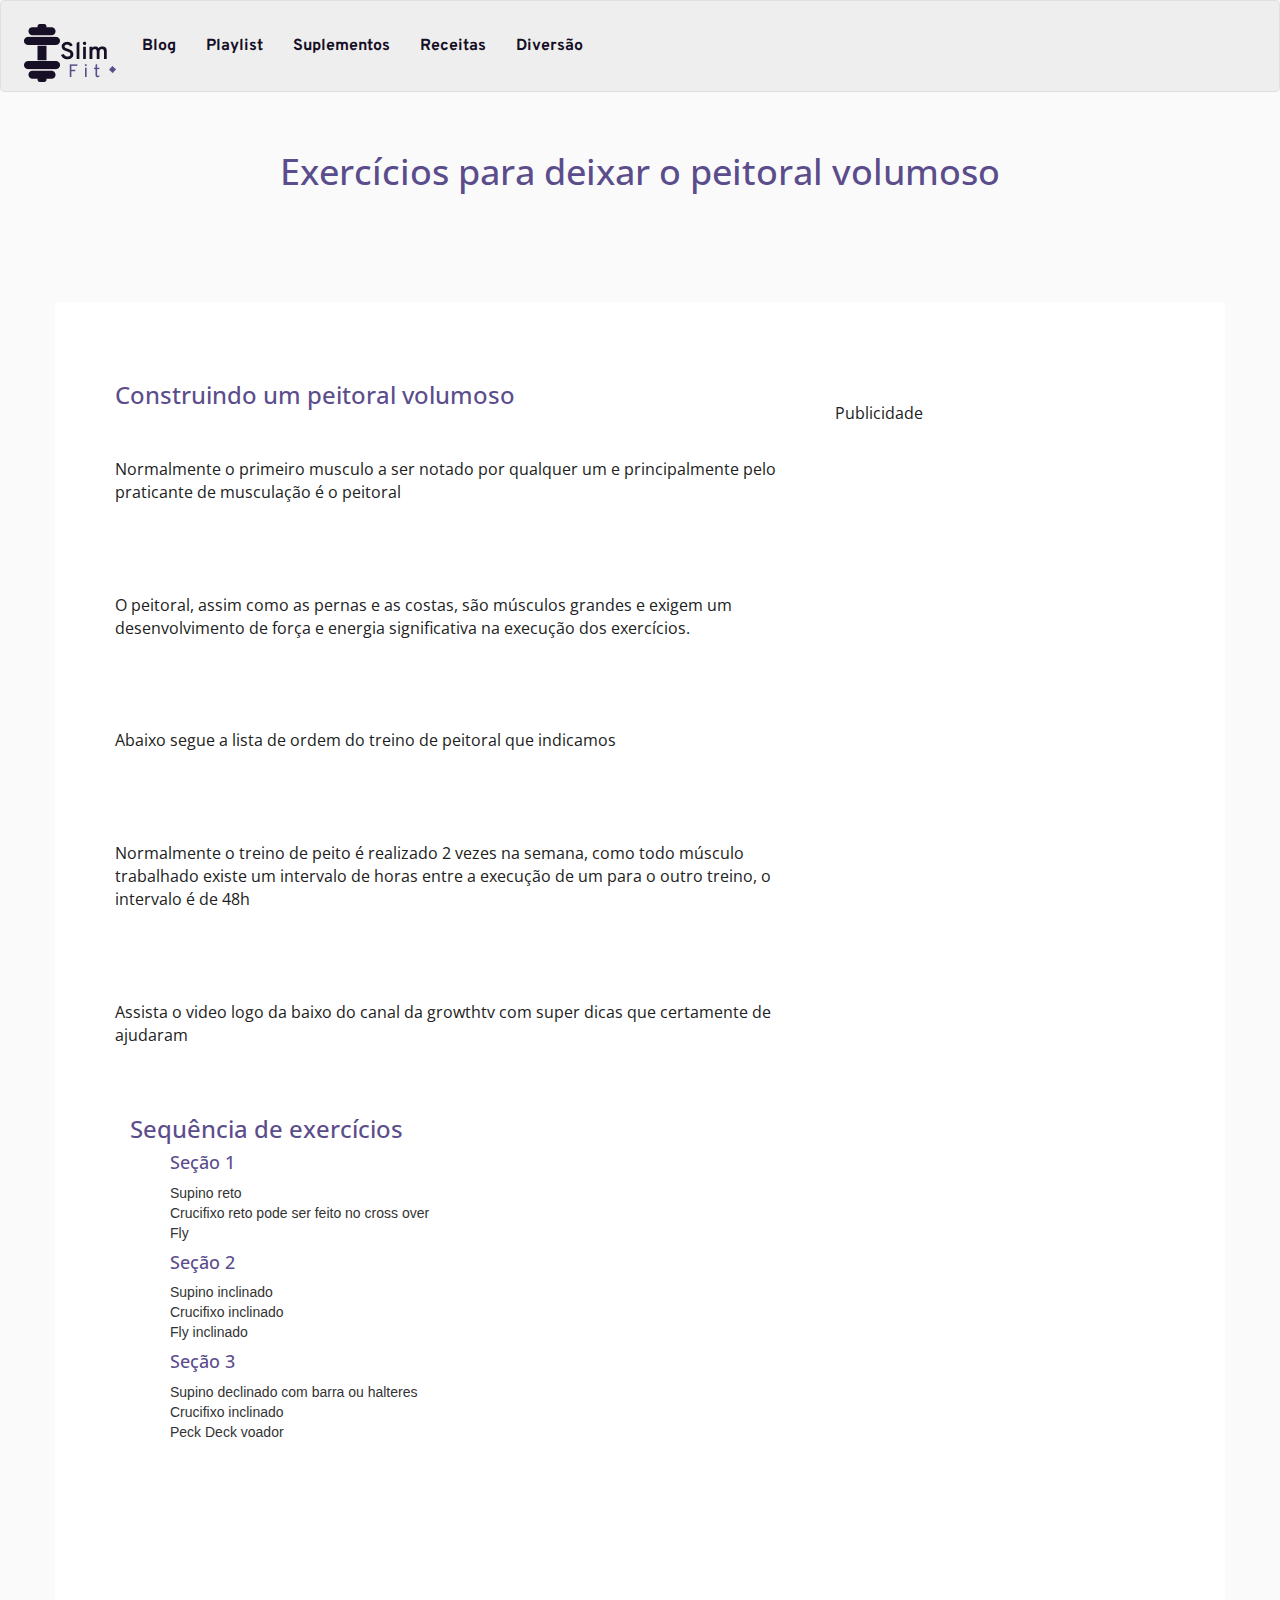
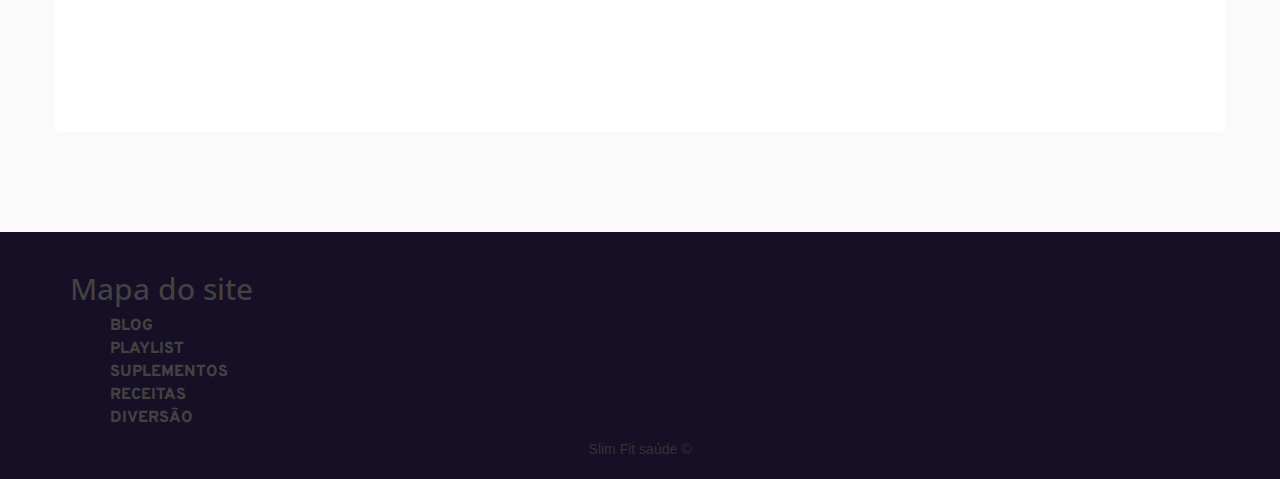
<file: peitoral.html>
<!DOCTYPE html>
<html lang="pt-br">
<head>
    <!-- Global site tag (gtag.js) - Google Analytics -->
<script async src="https://www.googletagmanager.com/gtag/js?id=G-9LZZDVQCNQ"></script>
<script>
  window.dataLayer = window.dataLayer || [];
  function gtag(){dataLayer.push(arguments);}
  gtag('js', new Date());

  gtag('config', 'G-9LZZDVQCNQ');
</script>
        <!-- Google Tag Manager -->
<script>(function(w,d,s,l,i){w[l]=w[l]||[];w[l].push({'gtm.start':
    new Date().getTime(),event:'gtm.js'});var f=d.getElementsByTagName(s)[0],
    j=d.createElement(s),dl=l!='dataLayer'?'&l='+l:'';j.async=true;j.src=
    'https://www.googletagmanager.com/gtm.js?id='+i+dl;f.parentNode.insertBefore(j,f);
    })(window,document,'script','dataLayer','GTM-KM25DTN');</script>
    <!-- End Google Tag Manager -->
    <script data-ad-client="ca-pub-9515919190258672" async src="https://pagead2.googlesyndication.com/pagead/js/adsbygoogle.js"></script>
    <meta charset="UTF-8">
    <meta name="viewport" content="width=device-width, initial-scale=1, shrink-to-fit=no">
    <meta name="robots" content="index, follow">
    <meta property="og:url" content="http://www.slimfitsaude.com.br/bcaa.html" />
	<meta property="og:type" content="www.slimfitsaude.com.br" />
	<meta property="og:title" content="O melhor blog com dicas e treinos e diversão maromba" />
	<meta property="og:description" content="Dicas, blog, diversão e muito mais!!" />
    <meta name="description" content="Dicas, blog, diversão e muito mais!!">
    <meta name="author" content="Alan Martins">
    <meta name="keywords" content="emagrecimento,saude,musculação,força, peso,perder,metabolismo,dieta,blog,maromba,hype">
   
    <title>Slim Fit - Peitoral</title>
<!-- Bootstrap CSS -->
    <!-- Latest compiled and minified CSS -->
    <link rel="shortcut icon" href="img/favicon.ico">
    <link rel="stylesheet" href="css/bootstrap.min.css">
    <link rel="stylesheet" href="css/estilo.css" type="text/css">
    <link rel="stylesheet" href="font-awesome-4.7.0/css/font-awesome.min.css">
    <link rel="stylesheet" href="css/animate.css">
</head>

<body>
    <noscript><iframe src="https://www.googletagmanager.com/ns.html?id=GTM-KM25DTN"
        height="0" width="0" style="display:none;visibility:hidden"></iframe></noscript>
        <!-- End Google Tag Manager (noscript) -->
<!-- Navigation -->
<nav class="navbar navbar-default">
    <div class="container-fluid">
      <!-- Brand and toggle get grouped for better mobile display -->
      <div class="navbar-header">
        <button type="button" class="navbar-toggle collapsed" data-toggle="collapse" data-target="#bs-example-navbar-collapse-1" aria-expanded="false">
          <span class="sr-only">Toggle navigation</span>
          <span class="icon-bar"></span>
          <span class="icon-bar"></span>
          <span class="icon-bar"></span>
        </button>
        <a class="navbar-brand" href="index.html">
            <img src="img/logo.png" alt="slim fit">
        </a>
      </div>

      <div class="container-fluid">
        <div class="collapse navbar-collapse" id="bs-example-navbar-collapse-1">
            <ul class="nav navbar-nav">
            <li><a href="blog.html">Blog</a></li>
            <li><a href="#">Playlist</a></li>
            <li><a href="#">Suplementos</a></li>
            <li><a href="#">Receitas</a></li>
            <li><a href="diversao.html">Diversão</a></li>
            </ul>
        </div>
      </div>
    </nav>
<div class="container">
        <div class="row">
            <div class="blog-conteudo">
                <div class="col-lg-12">
                    <h1 class="text-center">Exercícios para deixar o peitoral volumoso</h1>
                </div>
        </div>
        </div>
</div>

<section class="blog-conteudo">
    <div class="container blog-conteudo-fundo">
        <div class="row">
            <div class="col-lg-8">
                
                    <article>
    
                        <h3>Construindo um peitoral volumoso</h3>
                            
                            <p>Normalmente o primeiro musculo a ser notado por qualquer um e principalmente pelo praticante de musculação é o peitoral </p>
            
                            <p>O peitoral, assim como as pernas e as costas, são músculos grandes e exigem um desenvolvimento de força e energia significativa na execução dos exercícios.</p>
                          
                            <p>Abaixo segue a lista de ordem do treino de peitoral que indicamos</p>
                                                    

                            <p>Normalmente o treino de peito é realizado 2 vezes na semana, como todo músculo trabalhado existe um intervalo de horas entre a execução de um para o outro treino, o intervalo é de 48h</p>
                            <p>Assista o video logo da baixo do canal da growthtv com super dicas que certamente de ajudaram</p>
                            <div class="col-md-6">
                                <h3>Sequência de exercícios</h3>
                                <ul>
                                    <li><h4>Seção 1</h4></li>
                                    <li>Supino reto</li> 
                                    <li>Crucifixo reto pode ser feito no cross over</li>
                                    <li>Fly</li>
                                </ul>
                                 
                                <ul>
                                    <li><h4>Seção 2</h4></li>
                                    <li>Supino inclinado</li>
                                    <li>Crucifixo inclinado</li>
                                    <li>Fly inclinado</li>
                                </ul>
        
                                <ul>
                                    <li><h4>Seção 3</h4></li>
                                    <li>Supino declinado com barra ou halteres</li>
                                    <li>Crucifixo inclinado</li>
                                    <li>Peck Deck voador</li>
                                </ul>
                              </div>

                    </article>
               
               </div>
                <div class="col-lg-4">
                    <p>Publicidade</p>
                    <script async src="https://pagead2.googlesyndication.com/pagead/js/adsbygoogle.js"></script>
                        <!-- Slim_1 -->
                        <ins class="adsbygoogle"
                            style="display:block"
                            data-ad-client="ca-pub-9515919190258672"
                            data-ad-slot="5796043582"
                            data-ad-format="auto"
                            data-full-width-responsive="true"></ins>
                        <script>
                            (adsbygoogle = window.adsbygoogle || []).push({});
                 </script>
                </div>
                </div>
                <div class="col-md-6">
                    <iframe width="300" height="215" src="https://www.youtube.com/embed/Vxu5N2aTpNI" frameborder="0" allow="accelerometer; autoplay; clipboard-write; encrypted-media; gyroscope; picture-in-picture" allowfullscreen></iframe>
                </div>
         </div>
</section>

<footer>
    <div class="container">
        <div class="row">
            <div class="col-lg-12">
                <h2>Mapa do site</h2>
                <ul>
                    <li><a href="blog.html">BLOG</a></li>
                    <li><a href="">PLAYLIST</a></li>
                    <li><a href="">SUPLEMENTOS</a></li>
                    <li><a href="">RECEITAS</a></li>            
                    <li><a href="diversao.html">DIVERSÃO</a></li>
                </ul>
           </div>
        <div class="text-center"><span >Slim Fit saúde &#169</span></div>  
        </div>
    </div>
</footer>	
<!--fim da seção rodape-->
    
     <!-- Optional JavaScript -->
    <!-- jQuery first, then Popper.js, then Bootstrap JS -->
       
<!-- Latest compiled and minified JavaScript -->
 <!-- jQuery (necessary for Bootstrap's JavaScript plugins) -->
 <script src="js/jquery-1.11.3.min.js"></script>
 <script src="js/bootstrap.min.js"></script>
 <script src="js/wow.min.js"></script>
              <script>
              new WOW().init();


              </script>
        </body>
</html>
</file>
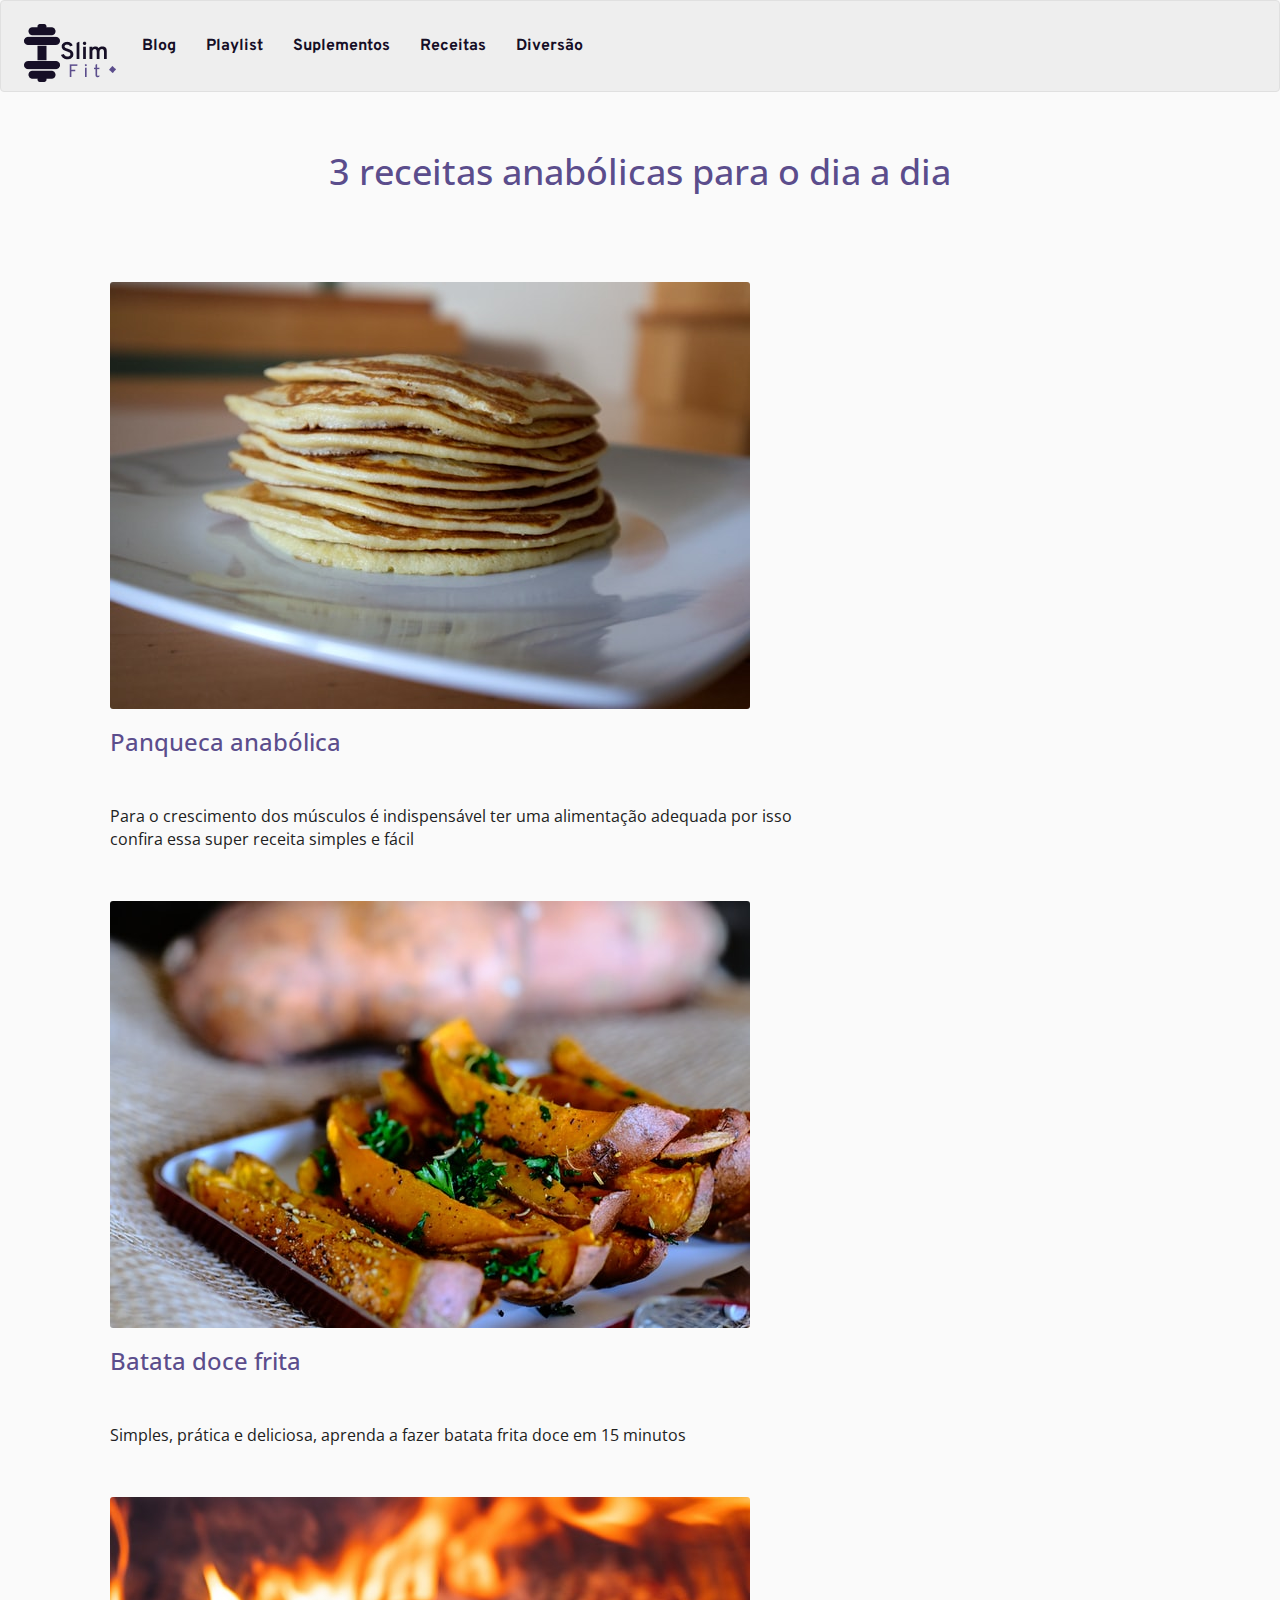
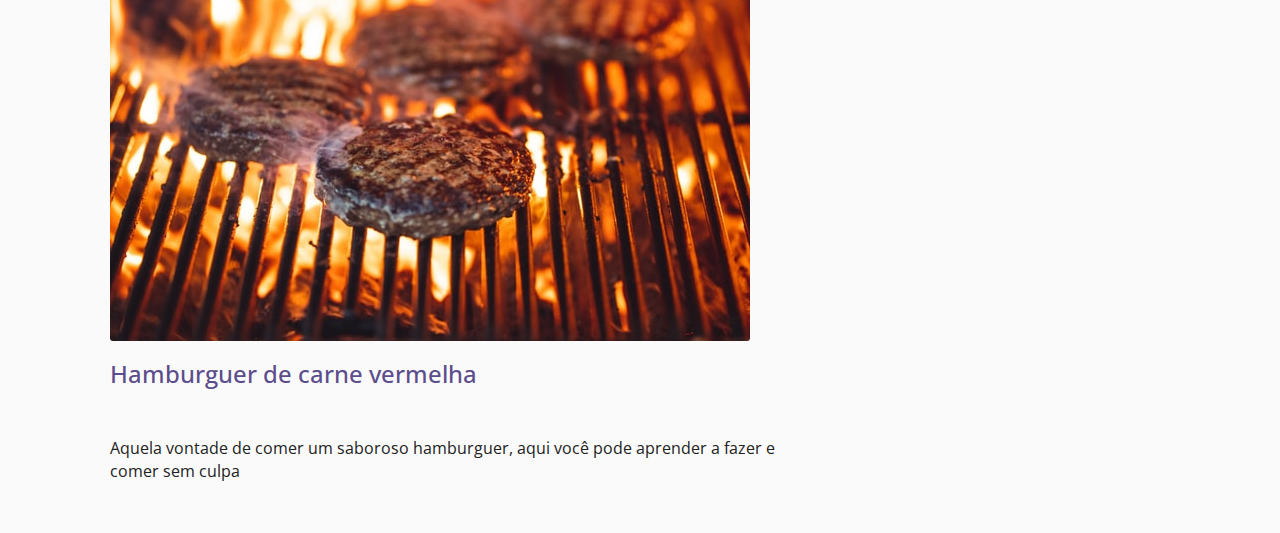
<file: receitas.html>
<!DOCTYPE html>
<html lang="pt-br">
<head>
    <!-- Global site tag (gtag.js) - Google Analytics -->
<script async src="https://www.googletagmanager.com/gtag/js?id=G-9LZZDVQCNQ"></script>
<script>
  window.dataLayer = window.dataLayer || [];
  function gtag(){dataLayer.push(arguments);}
  gtag('js', new Date());

  gtag('config', 'G-9LZZDVQCNQ');
</script>
        <!-- Google Tag Manager -->
<script>(function(w,d,s,l,i){w[l]=w[l]||[];w[l].push({'gtm.start':
    new Date().getTime(),event:'gtm.js'});var f=d.getElementsByTagName(s)[0],
    j=d.createElement(s),dl=l!='dataLayer'?'&l='+l:'';j.async=true;j.src=
    'https://www.googletagmanager.com/gtm.js?id='+i+dl;f.parentNode.insertBefore(j,f);
    })(window,document,'script','dataLayer','GTM-KM25DTN');</script>
    <!-- End Google Tag Manager -->
    <script data-ad-client="ca-pub-9515919190258672" async src="https://pagead2.googlesyndication.com/pagead/js/adsbygoogle.js"></script>
    <meta charset="UTF-8">
    <meta name="google-site-verification" content="IVhuv8NTMpKAEX6dQIBWyeVIyGfa6J3w45dk164tzRs" />
    <meta name="viewport" content="width=device-width, initial-scale=1, shrink-to-fit=no">
    <meta name="robots" content="index, follow">
    <meta property="og:url" content="http://www.slimfitsaude.com.br/bcaa.html" />
	<meta property="og:type" content="www.slimfitsaude.com.br" />
	<meta property="og:title" content="O melhor blog com dicas e treinos e diversão maromba" />
	<meta property="og:description" content="Dicas, blog, diversão e muito mais!!" />
    <meta name="description" content="Dicas, blog, diversão e muito mais!!">
    <meta name="author" content="Alan Martins">
    <meta name="keywords" content="emagrecimento,saude,musculação,força, peso,perder,metabolismo,dieta,blog,maromba,hype">
   
    <title>Slim Fit - Receitas</title>
<!-- Bootstrap CSS -->
    <!-- Latest compiled and minified CSS -->
    <link rel="shortcut icon" href="img/favicon.ico">
    <link rel="stylesheet" href="css/bootstrap.min.css">
    <link rel="stylesheet" href="css/estilo.css" type="text/css">
    <link rel="stylesheet" href="font-awesome-4.7.0/css/font-awesome.min.css">
    <link rel="stylesheet" href="css/animate.css">
</head>

<body>
    <noscript><iframe src="https://www.googletagmanager.com/ns.html?id=GTM-KM25DTN"
        height="0" width="0" style="display:none;visibility:hidden"></iframe></noscript>
        <!-- End Google Tag Manager (noscript) -->
<!-- Navigation -->
<nav class="navbar navbar-default">
    <div class="container-fluid">
        <div class="navbar-header">
        <button type="button" class="navbar-toggle collapsed" data-toggle="collapse" data-target="#bs-example-navbar-collapse-1" aria-expanded="false">
          <span class="sr-only">Toggle navigation</span>
          <span class="icon-bar"></span>
          <span class="icon-bar"></span>
          <span class="icon-bar"></span>
        </button>
        <a class="navbar-brand" href="index.html">
            <img src="img/logo.png" alt="slim fit">
        </a>
      </div>

      <div class="container-fluid">
        <div class="collapse navbar-collapse" id="bs-example-navbar-collapse-1">
            <ul class="nav navbar-nav">
            <li><a href="blog.html">Blog</a></li>
            <li><a href="#">Playlist</a></li>
            <li><a href="#">Suplementos</a></li>
            <li><a href="receitas.html">Receitas</a></li>
            <li><a href="diversao.html">Diversão</a></li>
            </ul>
        </div>
      </div>
    </nav>

 <div class="container receitas">
        <div class="row">
            <div class="blog-conteudo">
                <div class="col-lg-12">
                    <h1 class="text-center">3 receitas anabólicas para o dia a dia</h1>
                </div>
        </div>
        </div>
       <div class="row">
            <div class="col-lg-8">
                <ul>
                    <li>
                        <a href="panqueca.html">
                            <img src="img/matthias-reumann-V8l1XQVeiU8-unsplash.jpg"  alt="panqueca" class="img-responsive">
                        </a>
                    </li>
                    <li><h3>Panqueca anabólica</h3></li>
                    <li><p><a href="panqueca.html">Para o crescimento dos músculos é indispensável ter uma alimentação adequada por isso confira essa super receita simples e fácil</a></p></li>
                </ul>
                <ul>
                    <li>
                        <a href="">
                            <img src="img/rajesh-kavasseri-NyvcYt9J5KU-unsplash.jpg" alt="batata doce frita" class="img-responsive">
                        </a>
                    </li>
                    <li><h3>Batata doce frita</h3></li>
                    <li><p><a href="">Simples, prática e deliciosa, aprenda a fazer batata frita doce em 15 minutos</a></p></li>
                </ul>
                <ul>
                    <li>
                        <a href="hamburguer.html">
                            <img src="img/joshua-kantarges-wO4CyWnIzz4-unsplash.jpg" alt="hamburguer artesanal" class="img-responsive">
                        </a>
                    </li>
                    <li><h3>Hamburguer de carne vermelha</h3></li>
                    <li><p><a href="hamburguer.html">Aquela vontade de comer um saboroso hamburguer, aqui você pode aprender a fazer e comer sem culpa</a></p></li>
                </ul>
            </div>
       </div>
</div>

</footer>	
<!--fim da seção rodape-->
    
     <!-- Optional JavaScript -->
    <!-- jQuery first, then Popper.js, then Bootstrap JS -->
       
<!-- Latest compiled and minified JavaScript -->
 <!-- jQuery (necessary for Bootstrap's JavaScript plugins) -->
 <script src="js/jquery-1.11.3.min.js"></script>
 <script src="js/bootstrap.min.js"></script>
 <script src="js/wow.min.js"></script>
              <script>
              new WOW().init();


              </script>
        </body>
</html>
</file>
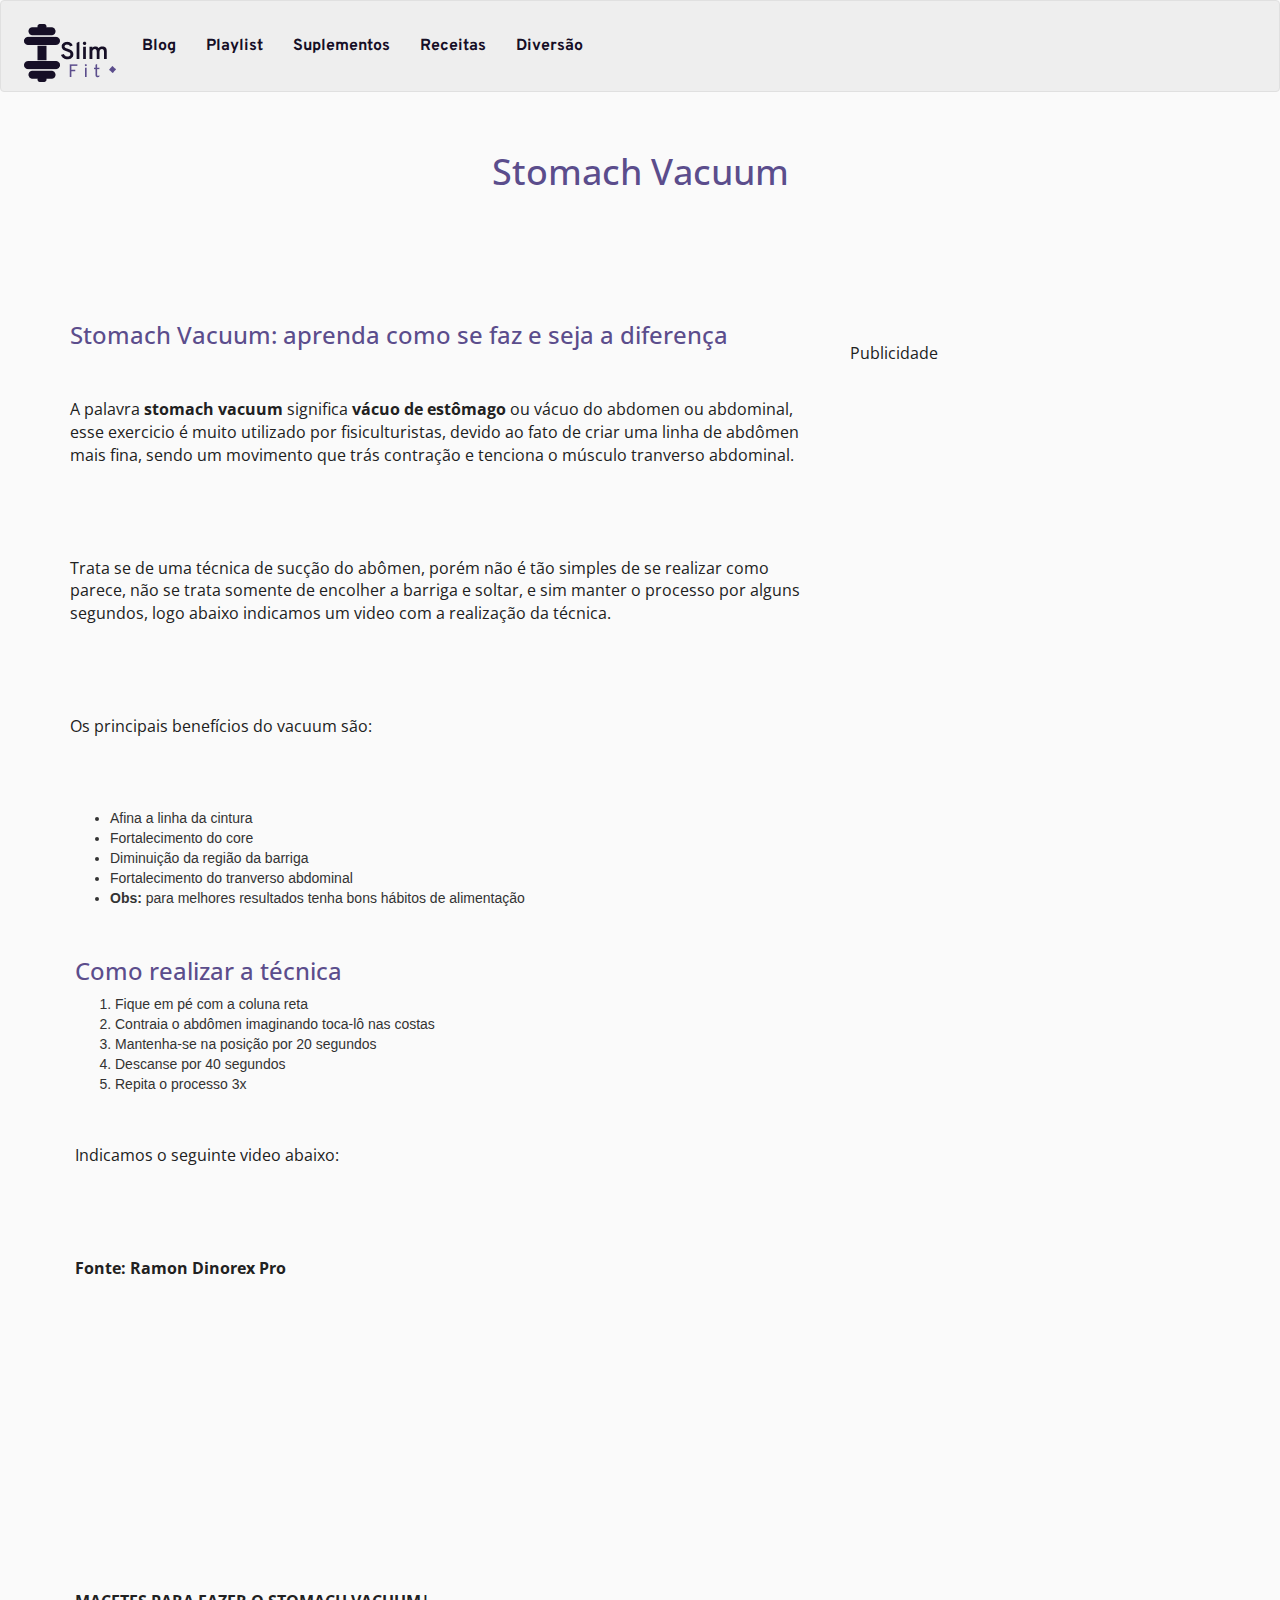
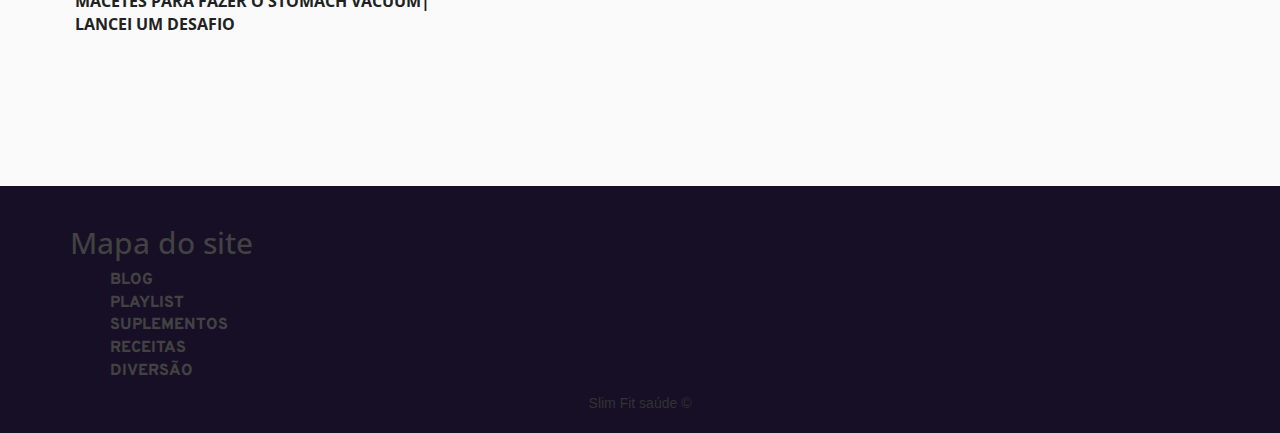
<file: vacuum.html>
<!DOCTYPE html>
<html lang="pt-br">
<head>
    <meta charset="UTF-8">
    <!-- Global site tag (gtag.js) - Google Analytics -->
<script async src="https://www.googletagmanager.com/gtag/js?id=G-9LZZDVQCNQ"></script>
<script>
  window.dataLayer = window.dataLayer || [];
  function gtag(){dataLayer.push(arguments);}
  gtag('js', new Date());

  gtag('config', 'G-9LZZDVQCNQ');
</script>
        <!-- Google Tag Manager -->
<script>(function(w,d,s,l,i){w[l]=w[l]||[];w[l].push({'gtm.start':
    new Date().getTime(),event:'gtm.js'});var f=d.getElementsByTagName(s)[0],
    j=d.createElement(s),dl=l!='dataLayer'?'&l='+l:'';j.async=true;j.src=
    'https://www.googletagmanager.com/gtm.js?id='+i+dl;f.parentNode.insertBefore(j,f);
    })(window,document,'script','dataLayer','GTM-KM25DTN');</script>
    <!-- End Google Tag Manager -->
    <script data-ad-client="ca-pub-9515919190258672" async src="https://pagead2.googlesyndication.com/pagead/js/adsbygoogle.js"></script>
    <meta name="google-site-verification" content="IVhuv8NTMpKAEX6dQIBWyeVIyGfa6J3w45dk164tzRs" />
    <meta name="viewport" content="width=device-width, initial-scale=1, shrink-to-fit=no">
    <meta name="robots" content="index, follow">
    <meta property="og:url" content="http://www.slimfitsaude.com.br/agacha.html" />
	<meta property="og:type" content="www.slimfitsaude.com.br" />
	<meta property="og:title" content="O melhor blog com dicas e treinos e diversão maromba" />
	<meta property="og:description" content="Dicas, blog, diversão e muito mais!!" />
    <meta name="description" content="Dicas, blog, diversão e muito mais!!">
    <meta name="author" content="Alan Martins">
    <meta name="keywords" content="emagrecimento,saude,musculação,força, peso,perder,metabolismo,dieta,blog,maromba,hype">
    <title>Slim Fit - Stomach vacuum</title>
<!-- Bootstrap CSS -->
    <!-- Latest compiled and minified CSS -->
    <link rel="shortcut icon" href="img/favicon.ico">
    <link rel="stylesheet" href="css/bootstrap.min.css">
    <link rel="stylesheet" href="css/estilo.css" type="text/css">
    <link rel="stylesheet" href="font-awesome-4.7.0/css/font-awesome.min.css">
    <link rel="stylesheet" href="css/animate.css">
</head>

<body>
    <noscript><iframe src="https://www.googletagmanager.com/ns.html?id=GTM-KM25DTN"
        height="0" width="0" style="display:none;visibility:hidden"></iframe></noscript>
        <!-- End Google Tag Manager (noscript) -->
        <!-- Just an image -->
<!-- Navigation -->
<nav class="navbar navbar-default">
    <div class="container-fluid">
      <!-- Brand and toggle get grouped for better mobile display -->
      <div class="navbar-header">
        <button type="button" class="navbar-toggle collapsed" data-toggle="collapse" data-target="#bs-example-navbar-collapse-1" aria-expanded="false">
          <span class="sr-only">Toggle navigation</span>
          <span class="icon-bar"></span>
          <span class="icon-bar"></span>
          <span class="icon-bar"></span>
        </button>
        <a class="navbar-brand" href="index.html">
            <img src="img/logo.png" alt="slim fit">
        </a>
      </div>

      <div class="container-fluid">
        <div class="collapse navbar-collapse" id="bs-example-navbar-collapse-1">
            <ul class="nav navbar-nav">
            <li><a href="blog.html">Blog</a></li>
            <li><a href="#">Playlist</a></li>
            <li><a href="#">Suplementos</a></li>
            <li><a href="receitas.html">Receitas</a></li>
            <li><a href="diversao.html">Diversão</a></li>
            </ul>
        </div>
      </div>
    </nav>

<div class="container">
        <div class="row">
            <div class="blog-conteudo">
                <div class="col-lg-12">
                    <h1 class="text-center">Stomach Vacuum</h1>
                </div>
         </div>
        </div>
</div>

<section class="blog-conteudo">
    <div class="container ">
        <div class="row">
            <div class="col-lg-8">
                    <article>
                        <h3>Stomach Vacuum: aprenda como se faz e seja a diferença</h3>
                            <p>A palavra <b>stomach vacuum </b>significa <b>vácuo de estômago</b> ou vácuo do abdomen ou abdominal, esse exercicio é muito utilizado por fisiculturistas, devido ao fato de criar uma linha de abdômen mais fina, sendo um movimento que trás contração e tenciona o músculo tranverso abdominal. </p>
                            <p>Trata se de uma técnica de sucção do abômen, porém não é tão simples de se realizar como parece, não se trata somente de encolher a barriga e soltar, e sim manter o processo por alguns segundos, logo abaixo indicamos um video com a realização da técnica.</p>
                            <p>Os principais benefícios do vacuum são:</p>
                         
                        </article> 
                        
                    </div>
                    <div class="col-lg-4">
                        <p>Publicidade</p>
                        <script async src="https://pagead2.googlesyndication.com/pagead/js/adsbygoogle.js"></script>
                            <!-- slim_3 -->
                            <ins class="adsbygoogle"
                                style="display:block"
                                data-ad-client="ca-pub-9515919190258672"
                                data-ad-slot="5096031979"
                                data-ad-format="auto"
                                data-full-width-responsive="true"></ins>
                            <script>
                                (adsbygoogle = window.adsbygoogle || []).push({});
                            </script>
                    </div>
                    
                </div>
            </div>
        </div>
</section>
<div class="container">
    <div class="row">
        <div class="col-lg-12">
            <ul >
                <li>Afina a linha da cintura</li>
                <li>Fortalecimento do core</li>
                <li>Diminuição da região da barriga</li>
                <li>Fortalecimento do tranverso abdominal</li>
                <li><b>Obs:</b> para melhores resultados tenha bons hábitos de alimentação</li>
            </ul>   
        </div>
    </div>
</div>
<div class="container blog-conteudo">
    <div class="row">
        <div class="col-lg-12">
            <h3>Como realizar a técnica</h3>
            <ol>
                <li>Fique em pé com a coluna reta</li>
                <li>Contraia o abdômen imaginando toca-lô nas costas </li>
                <li>Mantenha-se na posição por 20 segundos</li>
                <li>Descanse por 40 segundos</li>
                <li>Repita o processo 3x</li>
            </ol>
            <p>Indicamos o seguinte video abaixo:</p>
            <br>
        </div>
        <div class="col-lg-4">
            <p><strong>Fonte: Ramon Dinorex Pro</strong></p>
                <iframe width="300" height="215" src="https://www.youtube.com/embed/mePwWq_m0mE" frameborder="0" allow="accelerometer; autoplay; clipboard-write; encrypted-media; gyroscope; picture-in-picture" allowfullscreen></iframe>
           <p><strong>MACETES PARA FAZER O STOMACH VACUUM| LANCEI UM DESAFIO</strong></p>
        </div>
    </div>
</div>
        <footer>
            <div class="container">
                <div class="row">
                    <div class="col-lg-12">
                        <h2>Mapa do site</h2>
                        <ul>
                            <li><a href="blog.html">BLOG</a></li>
                            <li><a href="">PLAYLIST</a></li>
                            <li><a href="">SUPLEMENTOS</a></li>
                            <li><a href="receitas.html">RECEITAS</a></li>            
                            <li><a href="diversao.html">DIVERSÃO</a></li>
                        </ul>
                </div>
                <div class="text-center"><span >Slim Fit saúde &#169</span></div>  
                </div>
            </div>
        </footer>	
        <!--fim da seção rodape-->
            
            <!-- Optional JavaScript -->
            <!-- jQuery first, then Popper.js, then Bootstrap JS -->
            
        <!-- Latest compiled and minified JavaScript -->
        <!-- jQuery (necessary for Bootstrap's JavaScript plugins) -->
        <script src="js/jquery-1.11.3.min.js"></script>
        <script src="js/bootstrap.min.js"></script>
        <script src="js/wow.min.js"></script>
                    <script>
                    new WOW().init();


                    </script>
                </body>
        </html>
</file>
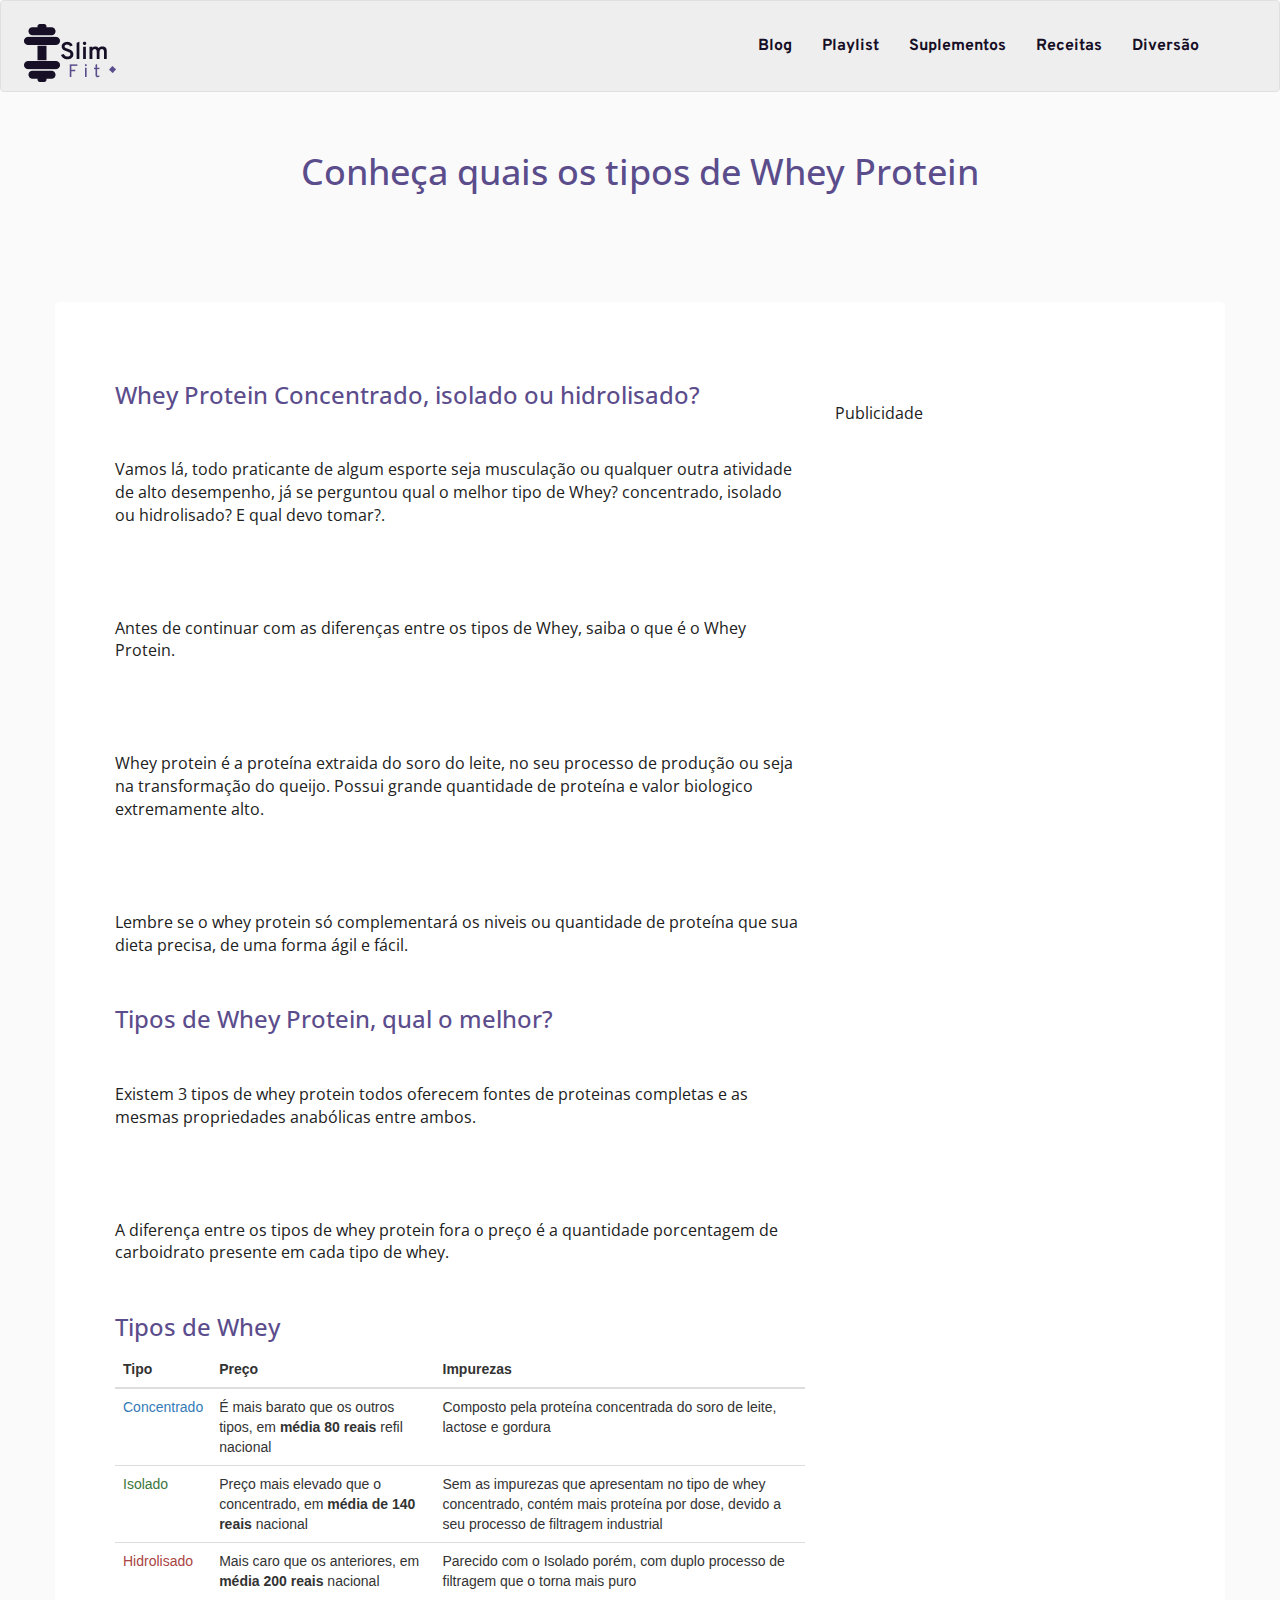
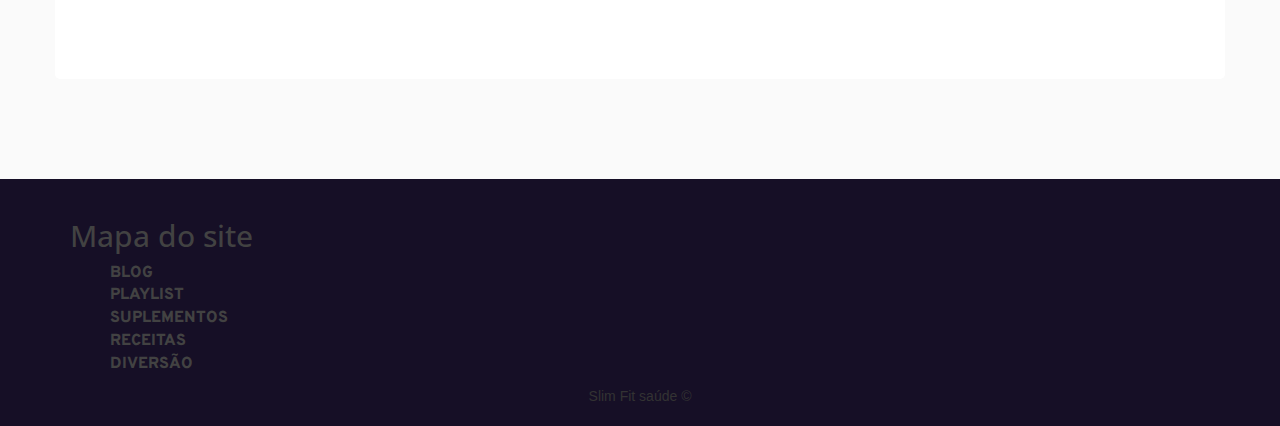
<file: whey.html>
<!DOCTYPE html>
<html lang="pt-br">
<head>
    <meta charset="UTF-8">
    <meta name="viewport" content="width=device-width, initial-scale=1, shrink-to-fit=no">
    <meta name="robots" content="index, follow">
    <meta property="og:url" content="http://www.slimfitsaude.com.br/whey.html" />
	<meta property="og:type" content="www.slimfitsaude.com.br" />
	<meta property="og:title" content="O melhor blog com dicas e treinos e diversão maromba" />
	<meta property="og:description" content="Dicas, blog, diversão e muito mais!!" />
    <meta name="description" content="Dicas, blog, diversão e muito mais!!">
    <meta name="author" content="Alan Martins">
    <meta name="keywords" content="emagrecimento,saude,musculação,força, peso,perder,metabolismo,dieta,blog,maromba,hype">
    <title>Slim Fit - Whey Protein</title>
<!-- Bootstrap CSS -->
    <!-- Latest compiled and minified CSS -->
    <link rel="stylesheet" href="https://maxcdn.bootstrapcdn.com/bootstrap/3.3.7/css/bootstrap.min.css" integrity="sha384-BVYiiSIFeK1dGmJRAkycuHAHRg32OmUcww7on3RYdg4Va+PmSTsz/K68vbdEjh4u" crossorigin="anonymous">
    <link rel="stylesheet" href="css/estilo.css" type="text/css">
    <link rel="stylesheet" href="font-awesome-4.7.0/css/font-awesome.min.css">
    <link rel="stylesheet" href="css/animate.css">
</head>

<body>
        <!-- Just an image -->
<!-- Navigation -->
<nav class="navbar navbar-default">
    <div class="container-fluid">
      <!-- Brand and toggle get grouped for better mobile display -->
      <div class="navbar-header">
        <button type="button" class="navbar-toggle collapsed" data-toggle="collapse" data-target="#bs-example-navbar-collapse-1" aria-expanded="false">
          <span class="sr-only">Toggle navigation</span>
          <span class="icon-bar"></span>
          <span class="icon-bar"></span>
          <span class="icon-bar"></span>
        </button>
        <a class="navbar-brand" href="index.html">
            <img src="img/logo.png" alt="slim fit">
        </a>
      </div>

      <div class="container-fluid">
        <div class="collapse navbar-collapse" id="bs-example-navbar-collapse-1">
            <ul class="nav navbar-nav pull-right">
            <li><a href="blog.html">Blog</a></li>
            <li><a href="#">Playlist</a></li>
            <li><a href="#">Suplementos</a></li>
            <li><a href="receitas.html">Receitas</a></li>
            <li><a href="diversao.html">Diversão</a></li>
            </ul>
        </div>
      </div>
    </nav>
<div class="container">
        <div class="row">
            <div class="blog-conteudo">
                <div class="col-lg-12">
                    <h1 class="text-center">Conheça quais os tipos de Whey Protein</h1>
                </div>
        </div>
        </div>
</div>

<section class="blog-conteudo">


<div class="container blog-conteudo-fundo">
    <div class="row">
           <div class="col-lg-8">
               <div>
                   <article>

                    <h3>Whey Protein Concentrado, isolado ou hidrolisado?</h3>

                    <p>Vamos lá, todo praticante de algum esporte seja musculação ou qualquer outra atividade de alto desempenho, já se perguntou qual o melhor tipo de Whey? concentrado, isolado ou hidrolisado? E qual devo tomar?.</p>
                  
                    <p>Antes de continuar com as diferenças entre os tipos de Whey, saiba o que é o Whey Protein.</p>
                    <p>Whey protein é a proteína extraida do soro do leite, no seu processo de produção ou seja na transformação do queijo. Possui grande quantidade de proteína e valor biologico extremamente alto.</p>
                    <p>Lembre se o whey protein só complementará os niveis ou quantidade de proteína que sua dieta precisa, de uma forma ágil e fácil.</p>


                    <h3>Tipos de Whey Protein, qual o melhor?</h3>

                                      

                    <p>Existem 3 tipos de whey protein todos oferecem fontes de proteinas completas e as mesmas propriedades anabólicas entre ambos.</p>

                    <p>A diferença entre os tipos de whey protein fora o preço é a quantidade porcentagem de carboidrato presente em cada tipo de whey.</p>

                    <h3>Tipos de Whey</h3>
                    
                    <div class="table-responsive">
                        <table class="table table-hover">
                          <thead>
                            <tr>
                              <th>Tipo</th>
                              <th>Preço</th>
                              <th>Impurezas</th>
                            </tr>
                          </thead>
                          <tbody>
                            <tr>
                              <td class="text-primary">Concentrado</td>
                              <td>É mais barato que os outros tipos, em <b>média 80 reais</b> refil nacional</td>
                              <td>Composto pela proteína concentrada do soro de leite, lactose e gordura</td>
                            </tr>
                            <tr>
                              <td class="text-success">Isolado</td>
                              <td>Preço mais elevado que o concentrado, em <b>média de 140 reais</b> nacional</td>
                              <td>Sem as impurezas que apresentam no tipo de whey concentrado, contém mais proteína por dose, devido a seu processo de filtragem industrial</td>
                            </tr>
                            <tr>
                              <td class="text-danger">Hidrolisado</td>
                              <td>Mais caro que os anteriores, em <b>média 200 reais</b> nacional</td>
                              <td>Parecido com o Isolado porém, com duplo processo de filtragem que o torna mais puro</td>
                            </tr>
                          </tbody>
                        </table>
                      </div>
                     </article>
            </div>
            </div>
             <div class="col-lg-4">
                    <p>Publicidade</p>
             </div>
    </div>
</div>
</section>

<footer>
    <div class="container">
        <div class="row">
            <div class="col-lg-12">
                <h2>Mapa do site</h2>
                <ul>
                    <li><a href="blog.html">BLOG</a></li>
                    <li><a href="">PLAYLIST</a></li>
                    <li><a href="">SUPLEMENTOS</a></li>
                    <li><a href="receitas.html">RECEITAS</a></li>            
                    <li><a href="diversao.html">DIVERSÃO</a></li>
                </ul>
           </div>
        <div class="text-center"><span >Slim Fit saúde &#169</span></div>  
        </div>
    </div>
</footer>	
<!--fim da seção rodape-->
    
     <!-- Optional JavaScript -->
    <!-- jQuery first, then Popper.js, then Bootstrap JS -->
       
<!-- Latest compiled and minified JavaScript -->
 <!-- jQuery (necessary for Bootstrap's JavaScript plugins) -->
        <script src="https://ajax.googleapis.com/ajax/libs/jquery/1.12.4/jquery.min.js"></script>
        <script src="https://maxcdn.bootstrapcdn.com/bootstrap/3.3.7/js/bootstrap.min.js" integrity="sha384-Tc5IQib027qvyjSMfHjOMaLkfuWVxZxUPnCJA7l2mCWNIpG9mGCD8wGNIcPD7Txa" crossorigin="anonymous"></script>
        <script src="js/wow.min.js"></script>
              <script>
              new WOW().init();


              </script>
        </body>
</html>
</file>
<file: css/estilo.css>
@import url('https://fonts.googleapis.com/css2?family=Oswald&display=swap');
@import url('https://fonts.googleapis.com/css2?family=Overpass:wght@200&display=swap');
@import url('https://fonts.googleapis.com/css2?family=Open+Sans&display=swap');


p{
    font-size: 18px;
}

body{
    background-color: #fafafa;
  
}

.publicidade-lado{
    background-color: #fff;
    border-radius: 5px;
    border: solid 1px #e0e0e0;
    width: 300px;
    height:auto;
    float: left;
}
.publicidade-lado h5{
    text-align: center;
    color: #5B4D8C;;
}

.zoom {
    overflow: hidden;
}

.zoom img {
    max-width: 100%;
    -moz-transition: all 0.3s;
	-webkit-transition: all 0.3s;
	transition: all 0.3s
}

.zoom:hover img {
    -moz-transform: scale(1.1);
	-webkit-transform: scale(1.1);
	transform: scale(1.1);
}

.publicidade-lado ul li{
       list-style: none;
}
.publicidade-lado p{
    color: #4d4d4d;
}

h1, h2, h3, h4,h5 {
    font-family: 'Open Sans', sans-serif;
    color: #5B4D8C;
}

nav {
    
    padding: 20px;
  
}

h5{
    font-weight: bold;
    color: #160F26;
    padding-bottom: 20px;
}

.navbar-default .navbar-nav > li > a {
    color:#160F26;
    background-color: transparent;
    font-size: 16px;
    font-family: 'Overpass', sans-serif;
    font-weight: 700;
}

.navbar-default .navbar-nav > li > a:hover{
    color: #5B4D8C;
    transition: ease 500ms;
  -webkit-transition:ease 500ms;
  -moz-transition:ease 500ms;
}

.navbar-brand{
    padding: 3px;
    padding-right: 10px;
}

.navbar-default {
    background-color: #eeeeee;
    border: 1px solid #e0e0e0;

}

.blog{
    margin-top: 80px;
}

.blog-conteudo-fundo{
    border-radius: 5px;
    background-color: #fff;
     padding: 60px;
  
}

.blog-conteudo-fundo ol li{
    font-family: 'Open Sans', sans-serif;
    font-size: 16px;
    color: #212121;
}

.blog-conteudo{
    padding: 20px;
}

.blog-conteudo ul li{
    list-style: none;
}

.blog-conteudo h1{
    color: #5B4D8C;
}
.blog-conteudo h3{
    color: #5B4D8C;
}
.blog-conteudo h1{
    padding-bottom: 80px;
}
.blog-conteudo p{
    font-family: 'Open Sans', sans-serif;
    font-size: 16px;
    color: #212121;
    padding-bottom: 40px;
    padding-top: 40px;
}
.blog-inicio {
    margin-top: 80px;
}

.blog-inicio ul{
  list-style: none;
  padding-top: 40px;
  padding-right: 20px;
}

.blog-inicio h2{
    font-size: 36px;
    z-index: 10;
    background-color: #160F26;
    padding: 5px;
    border-radius: 3px;
}

.blog-inicio h2, p{
    color: #fff;
    float: left;
}
.blog-inicio{
    filter: brightness(80%);
    
}
.blog1{
    margin-bottom: 40px;
}

.blog-geral h2{
    padding: 40px;
}

.blog-geral img {
    filter: brightness(80%);
}

.blog-geral1 ul {
    list-style: none;
}

.blog-geral1 ul > li {
    display: inline-block;
}

.blog-geral h3 {
    color: #5B4D8C;
    font-weight: 500;
}

.blog-geral a {
    text-decoration: none;
    color: #616161;
}
.blog-espace {
    margin-bottom: 40px;
    padding-bottom: 40px;
}


.blog-publicidade{
    background-color: #fff;
    border-radius: 5px;
    border: 1px solid #e0e0e0;
    height: 200px;
    width: 300px;
    padding: 20px 20px 10px 20px;
    height: auto;
 
}


.blog-publicidade ul{
    list-style: none;
}

.blog-borda{
   width: 100%;
    margin-bottom: 20px;
    border-bottom: 1px solid #e0e0e0;
}

.motivacional ul li{
    list-style: none;
}

.motivacional {
    margin-right: 30px;
}
.motivacional p {
    color: #000;
}
.botao{
    margin-top: 40px;
     margin-bottom: 40px;
}
.botao a{
    text-decoration: none;
    border-radius: 10px;
    background-color: #5B4D8C;
    color: #fff;
    font-size: 16px;
    font-family: 'Overpass', sans-serif;
    font-weight: bold;
    padding: 16px;
}

.botao a:hover{
    background-color:#160F26 ;
    transition: ease 500ms;
    -webkit-transition:ease 500ms;
    -moz-transition:ease 500ms;
}

/* inicio estilo diversao*/
.videos{
    background-color: #fff;
    padding-bottom: 80px;
}
.videos h2{
 margin-bottom: 80px;
}

.diversao{
    background-color: #fff;
}

.diversao h1{
    text-align: center;
    padding-bottom: 80px;
    padding-top: 80px;
  
}
.diversao p{
    font-size: 16px;
    color: #212121;
    padding-bottom: 80px;
}
/* fim estilo diversao*/
/* inicio estilo blog*/
.desc{
    padding: 15px;
    text-align: center;
}
.desc a{
    font-size: 20px;
    text-decoration: none;
    color: #212121;
}
.desc a:hover{
    color: #5B4D8C;
}
.gallery{
    margin: 5px;
    float: left;
    background-color: #fff;
    margin-bottom: 30px;
}


/* fim estilo blog*/
/* inicio estilo receitas*/

.receitas img{
    border-radius: 3px;
}
.receitas p{
    font-family: 'Open Sans', sans-serif;
    font-size: 16px;
    color: #212121;
    padding-bottom: 40px;
    padding-top: 40px;
}

.receitas ul li{
    list-style: none;
}

.receitas a{
    font-family: 'Open Sans', sans-serif;
    font-size: 16px;
    color: #212121;
    padding-bottom: 40px;
    padding-top: 40px;
}
/* fim estilo receitas*/
footer{
     margin-top: 80px;
     background-color: #160F26;
     padding: 20px 20px 20px 20px;
}

footer h2{
    color: #424242;
}
footer a{
    color: #424242 ;
    text-decoration: none;
    font-size: 16px;
    font-family: 'Overpass', sans-serif;
    font-weight: 800;

}

footer a:hover{
    color: #5B4D8C;
    transition: ease 500ms;
    -webkit-transition:ease 500ms;
    -moz-transition:ease 500ms;
}
footer ul {
    list-style: none;
}

footer p {
    text-align: center;
}
</file>
